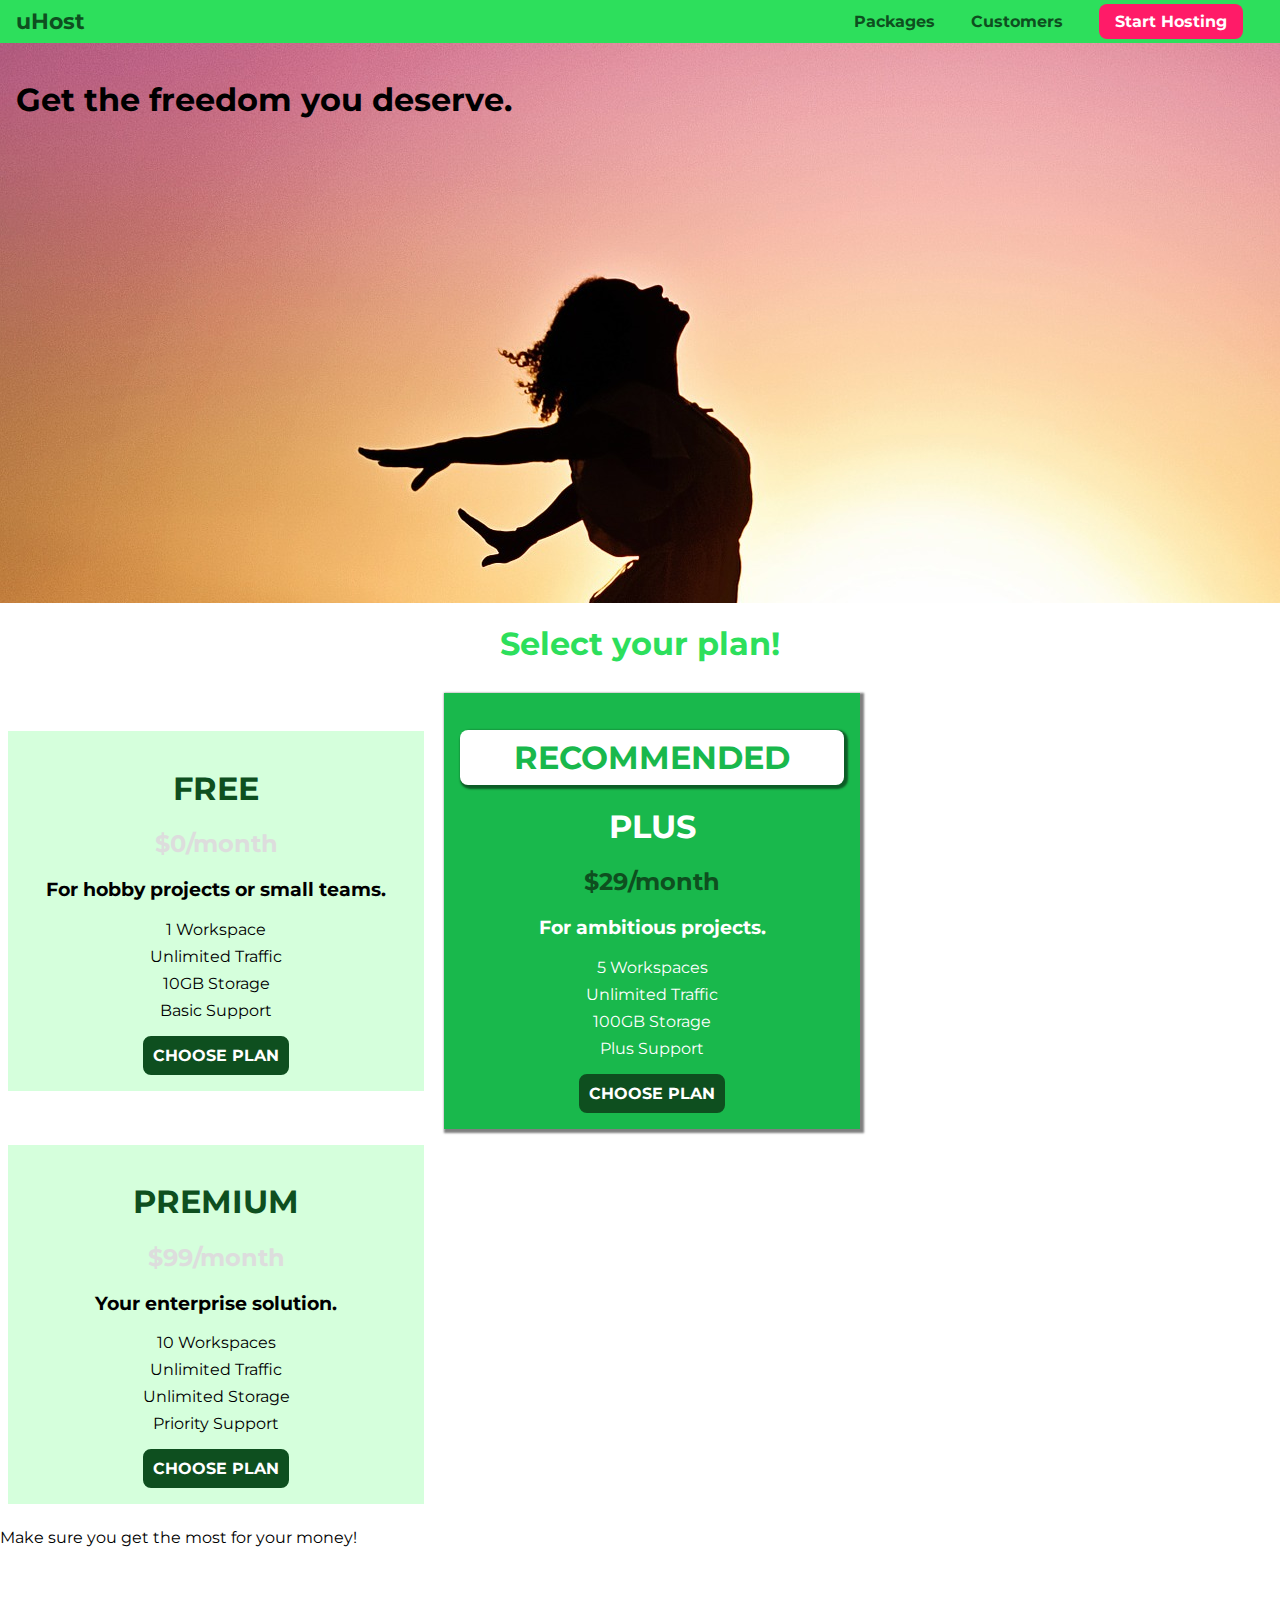
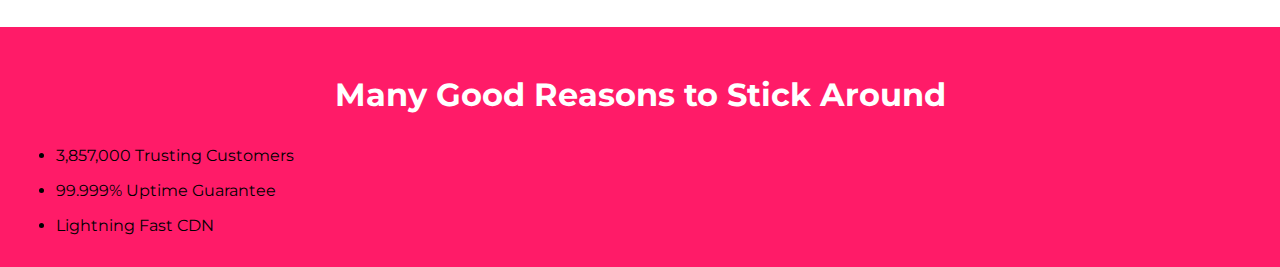
<file: index.html>
<!DOCTYPE html>
<html lang="en">

<head>
    <meta charset="UTF-8">
    <meta http-equiv="X-UA-Compatible" content="ie=edge">
    <title>uHost</title>
    <link rel="shortcut icon" href="favicon.png">
    <link rel="stylesheet"    href="main.css">

    <link href="https://fonts.googleapis.com/css?family=Anton" rel="stylesheet">
    <link href="https://fonts.googleapis.com/css?family=Montserrat:400,700" rel="stylesheet">
    

</head>

<body>
    <header class="main-header">
        <div>
            <a href="index.html" class="main-header__brand">
                uHost
            </a>
        </div>
        <nav class="main-nav">  
            <ul  class="main-nav__items">
                <li class="main-nav__item">
                    <a href="packages/index.html">Packages</a>
                </li>
                <li class="main-nav__item">
                    <a href="customers/index.html">Customers</a>
                </li>
                <li class="main-nav__item main-nav__item--cta">
                    <a href="start-hosting/index.html">Start Hosting</a>
                </li>
            </ul>
        </nav>
    </header>

    <main>
        <section id="product-overview">
            <h1>Get the freedom you deserve.</h1>
        </section>
        <section id="plans">
            <h1 class="section-title">Select your plan!</h1>
            <div>
                <article class="plan">
                    <h1 class="plan__title">FREE</h1>
                    <h2 class="plan__price">$0/month</h2>
                    <h3>For hobby projects or small teams.</h3>
                    <ul class="plan__features">
                        <li class="plan__feature">1 Workspace</li>
                        <li class="plan__feature">Unlimited Traffic</li>
                        <li class="plan__feature">10GB Storage</li>
                        <li class="plan__feature">Basic Support</li>
                    </ul>
                    <div>
                        <button class="button">CHOOSE PLAN</button>
                    </div>
                </article>
                <article class="plan plan--highlighted">
                    <h1 class="plan__annotation">RECOMMENDED</h1>
                    <h1 class="plan__title">PLUS</h1>
                    <h2 class="plan__price">$29/month</h2>
                    <h3>For ambitious projects.</h3>
                    <ul class="plan__features">
                        <li class="plan__feature">5 Workspaces</li>
                        <li class="plan__feature">Unlimited Traffic</li>
                        <li class="plan__feature">100GB Storage</li>
                        <li class="plan__feature">Plus Support</li>
                    </ul>
                    <div>
                        <button class="button">CHOOSE PLAN</button>
                    </div>
                </article>
                <article class="plan">
                    <h1 class="plan__title">PREMIUM</h1>
                    <h2 class="plan__price">$99/month</h2>
                    <h3>Your enterprise solution.</h3>
                    <ul class="plan__features">
                        <li class="plan__feature">10 Workspaces</li>
                        <li class="plan__feature">Unlimited Traffic</li>
                        <li class="plan__feature">Unlimited Storage</li>
                        <li class="plan__feature">Priority Support</li>
                    </ul>
                    <div>
                        <button class="button">CHOOSE PLAN</button>
                    </div>
                </article>
            </div>
            <p>Make sure you get the most for your money!</p>
        </section>
        <section id="key-features">
            <h1 class="section-title">Many Good Reasons to Stick Around</h1>
            <ul>
                <li>
                    <div>

                    </div>
                    <p>3,857,000 Trusting Customers</p>
                </li>
                <li>
                    <div>

                    </div>
                    <p>99.999% Uptime Guarantee</p>
                </li>
                <li>
                    <div>

                    </div>
                    <p>Lightning Fast CDN</p>
                </li>
            </ul>
        </section>
    </main>
</body>

</html>
</file>
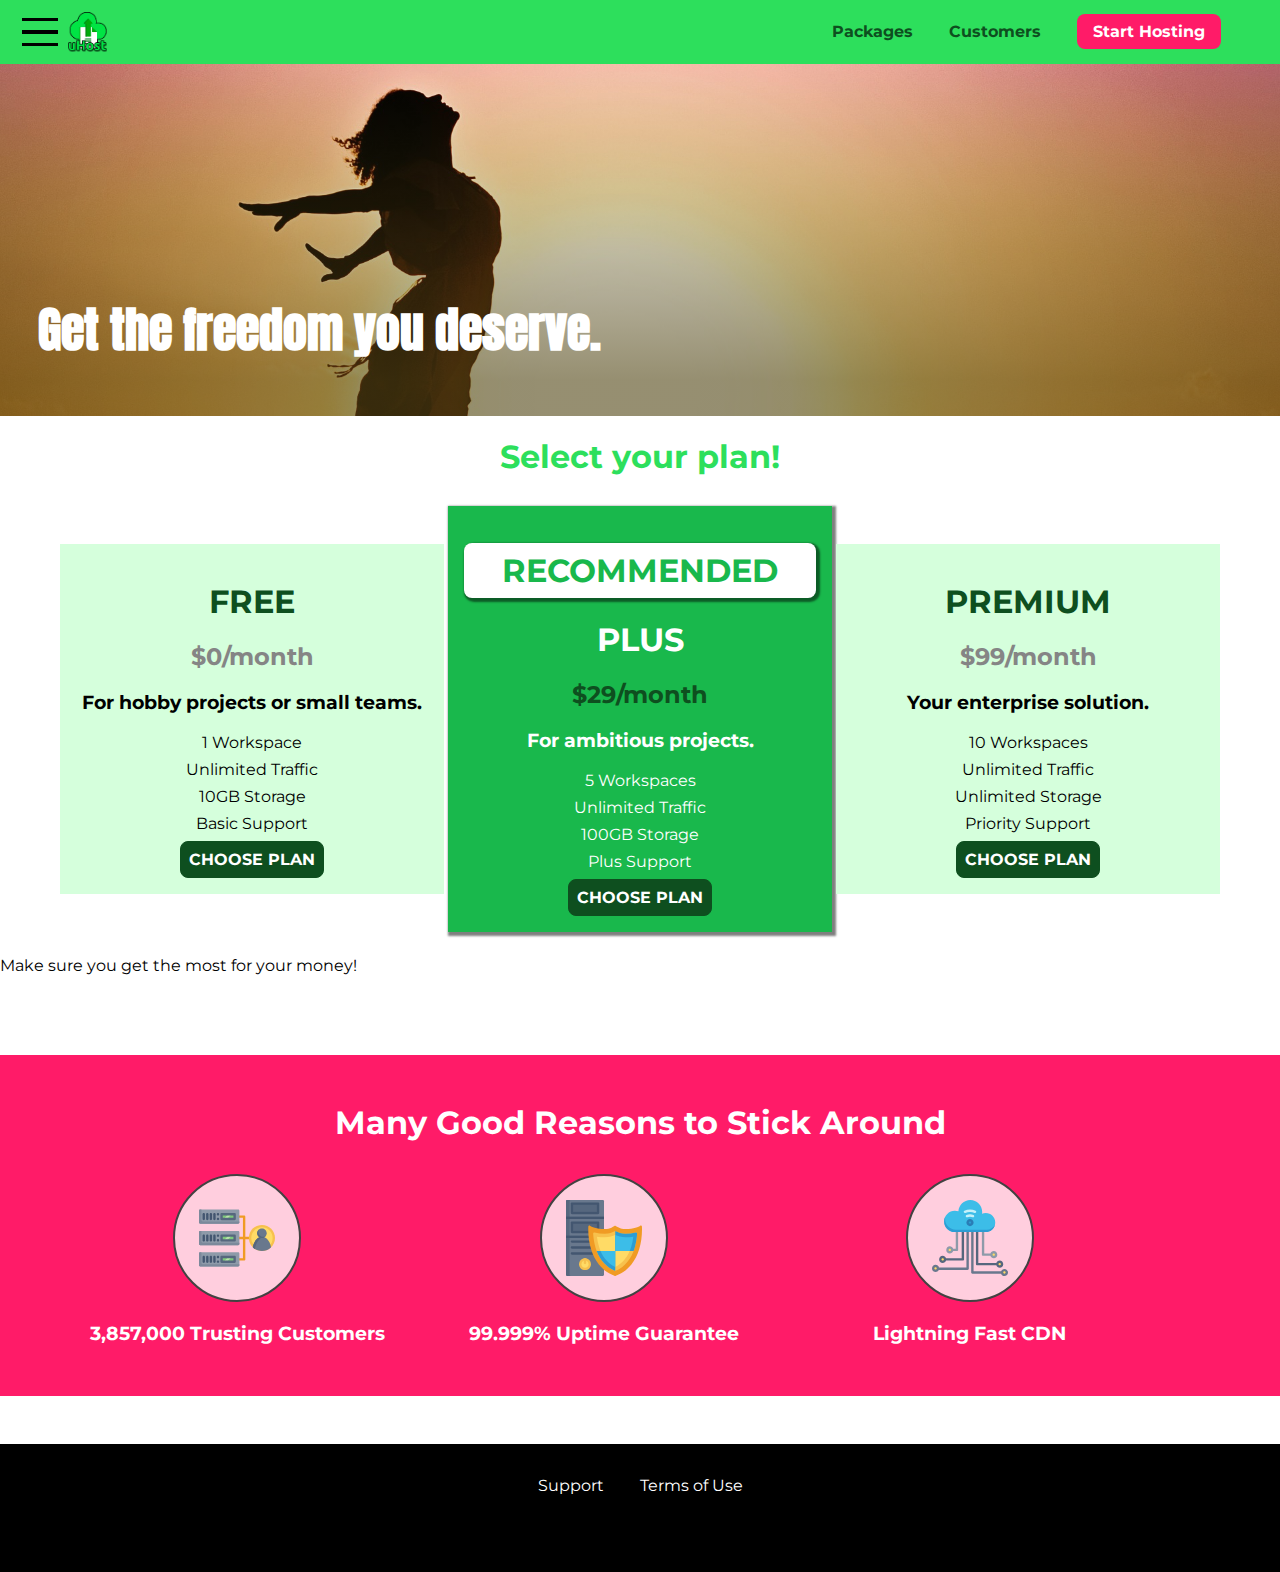
<file: proj-hosting/index.html>
<!DOCTYPE html>
<html lang="en">

<head>
    <meta charset="UTF-8">
    <meta http-equiv="X-UA-Compatible" content="ie=edge">
    <meta name="viewport" content="width=device-width, initial-scale=1.0">
    <title>uHost</title>
    <link rel="shortcut icon" href="favicon.png">
    <link rel="stylesheet"    href="shared.css">    
    <link rel="stylesheet"    href="main.css">
</head>

<body>
    <div class="backdrop"></div>
    <div class="modal">
        <h1 class="modal__title">Do you want to continue?</h1>
        <div class="modal__actions">
            <a href="start-hosting/index.html" class="modal__action">Yes!</a>
            <button class="modal__action modal__action--negative" type="button">No!</button>
        </div>
    </div>
    <header class="main-header">
        <div>
            <button class="toggle-button">
                <span class="toggle-button__bar"></span>
                <span class="toggle-button__bar"></span>
                <span class="toggle-button__bar"></span>
            </button>
            <a href="index.html" class="main-header__brand">
                <img src="images/uhost-icon.png" alt="uHost - Your favorite hosting company">
            </a>
        </div>
        <nav class="main-nav">  
            <ul  class="main-nav__items">
                <li class="main-nav__item">
                    <a href="packages/index.html">Packages</a>
                </li>
                <li class="main-nav__item">
                    <a href="customers/index.html">Customers</a>
                </li>
                <li class="main-nav__item main-nav__item--cta">
                    <a href="start-hosting/index.html">Start Hosting</a>
                </li>
            </ul>
        </nav>
    </header>

    <nav class="mobile-nav">
        <ul class="mobile-nav__items">
            <li class="mobile-nav__item">
                <a href="packages/index.html">Packages</a>
            </li>
            <li class="mobile-nav__item">
                <a href="customers/index.html">Customers</a>
            </li>
            <li class="mobile-nav__item mobile-nav__item--cta">
                <a href="start-hosting/index.html">Start Hosting</a>
            </li>
        </ul>
    </nav>

    <main>
        <section id="product-overview">
            <h1>Get the freedom you deserve.</h1>
        </section>
        <section id="plans">
            <h1 class="section-title">Select your plan!</h1>
            <div class="plans__list">
                <article class="plan">
                    <h1 class="plan__title">FREE</h1>
                    <h2 class="plan__price">$0/month</h2>
                    <h3>For hobby projects or small teams.</h3>
                    <ul class="plan__features">
                        <li class="plan__feature">1 Workspace</li>
                        <li class="plan__feature">Unlimited Traffic</li>
                        <li class="plan__feature">10GB Storage</li>
                        <li class="plan__feature">Basic Support</li>
                    </ul>
                    <div>
                        <button class="button">CHOOSE PLAN</button>
                    </div>
                </article>
                <article class="plan plan--highlighted">
                    <h1 class="plan__annotation">RECOMMENDED</h1>
                    <h1 class="plan__title">PLUS</h1>
                    <h2 class="plan__price">$29/month</h2>
                    <h3>For ambitious projects.</h3>
                    <ul class="plan__features">
                        <li class="plan__feature">5 Workspaces</li>
                        <li class="plan__feature">Unlimited Traffic</li>
                        <li class="plan__feature">100GB Storage</li>
                        <li class="plan__feature">Plus Support</li>
                    </ul>
                    <div>
                        <button class="button">CHOOSE PLAN</button>
                    </div>
                </article>
                <article class="plan">
                    <h1 class="plan__title">PREMIUM</h1>
                    <h2 class="plan__price">$99/month</h2>
                    <h3>Your enterprise solution.</h3>
                    <ul class="plan__features">
                        <li class="plan__feature">10 Workspaces</li>
                        <li class="plan__feature">Unlimited Traffic</li>
                        <li class="plan__feature">Unlimited Storage</li>
                        <li class="plan__feature">Priority Support</li>
                    </ul>
                    <div>
                        <button class="button">CHOOSE PLAN</button>
                    </div>
                </article>
            </div>
            <p>Make sure you get the most for your money!</p>
        </section>
        <section id="key-features">
            <h1 class="section-title">Many Good Reasons to Stick Around</h1>
            <ul class="key-features__list">
                <li class="key-feature">
                    <div class="key-feature__image">
                        <svg viewBox="0 0 512 512">
                            <path style="fill:#F09B24;" d="M344,248h-32V112c0-4.418-3.582-8-8-8h-40c-4.418,0-8,3.582-8,8s3.582,8,8,8h32v128h-32  c-4.418,0-8,3.582-8,8s3.582,8,8,8h32v128h-32c-4.418,0-8,3.582-8,8s3.582,8,8,8h40c4.418,0,8-3.582,8-8V264h32c4.418,0,8-3.582,8-8  S348.418,248,344,248z"
                            />
                            <path style="fill:#8E9AA9;" d="M264,64H8c-4.418,0-8,3.582-8,8v80c0,4.418,3.582,8,8,8h256c4.418,0,8-3.582,8-8V72  C272,67.582,268.418,64,264,64z"
                            />
                            <path style="fill:#7C899B;" d="M24,144c-4.418,0-8-3.582-8-8V64H8c-4.418,0-8,3.582-8,8v80c0,4.418,3.582,8,8,8h256  c4.418,0,8-3.582,8-8v-8H24z"
                            />
                            <rect x="152" y="96" style="fill:#B8E3A8;" width="88" height="32" />
                            <g>
                                <polygon style="fill:#7EC97D;" points="152,96 152,128 166,128 198,96  " />
                                <polygon style="fill:#7EC97D;" points="220,96 188,128 240,128 240,96  " />
                            </g>
                            <path style="fill:#56677E;" d="M240,136h-88c-4.418,0-8-3.582-8-8V96c0-4.418,3.582-8,8-8h88c4.418,0,8,3.582,8,8v32  C248,132.418,244.418,136,240,136z M160,120h72v-16h-72V120z"
                            />
                            <g>
                                <path style="fill:#435670;" d="M32,136c-4.418,0-8-3.582-8-8V96c0-4.418,3.582-8,8-8s8,3.582,8,8v32C40,132.418,36.418,136,32,136z   "
                                />
                                <path style="fill:#435670;" d="M56,136c-4.418,0-8-3.582-8-8V96c0-4.418,3.582-8,8-8s8,3.582,8,8v32C64,132.418,60.418,136,56,136z   "
                                />
                                <path style="fill:#435670;" d="M80,136c-4.418,0-8-3.582-8-8V96c0-4.418,3.582-8,8-8s8,3.582,8,8v32C88,132.418,84.418,136,80,136z   "
                                />
                                <path style="fill:#435670;" d="M104,136c-4.418,0-8-3.582-8-8V96c0-4.418,3.582-8,8-8s8,3.582,8,8v32   C112,132.418,108.418,136,104,136z"
                                />
                                <path style="fill:#435670;" d="M128,105c-4.418,0-8-3.582-8-8v-1c0-4.418,3.582-8,8-8s8,3.582,8,8v1   C136,101.418,132.418,105,128,105z"
                                />
                                <path style="fill:#435670;" d="M128,136c-4.418,0-8-3.582-8-8v-1c0-4.418,3.582-8,8-8s8,3.582,8,8v1   C136,132.418,132.418,136,128,136z"
                                />
                            </g>
                            <path style="fill:#8E9AA9;" d="M264,208H8c-4.418,0-8,3.582-8,8v80c0,4.418,3.582,8,8,8h256c4.418,0,8-3.582,8-8v-80  C272,211.582,268.418,208,264,208z"
                            />
                            <path style="fill:#7C899B;" d="M24,288c-4.418,0-8-3.582-8-8v-72H8c-4.418,0-8,3.582-8,8v80c0,4.418,3.582,8,8,8h256  c4.418,0,8-3.582,8-8v-8H24z"
                            />
                            <rect x="152" y="240" style="fill:#B8E3A8;" width="88" height="32" />
                            <g>
                                <polygon style="fill:#7EC97D;" points="152,240 152,272 166,272 198,240  " />
                                <polygon style="fill:#7EC97D;" points="220,240 188,272 240,272 240,240  " />
                            </g>
                            <path style="fill:#56677E;" d="M240,280h-88c-4.418,0-8-3.582-8-8v-32c0-4.418,3.582-8,8-8h88c4.418,0,8,3.582,8,8v32  C248,276.418,244.418,280,240,280z M160,264h72v-16h-72V264z"
                            />
                            <g>
                                <path style="fill:#435670;" d="M32,280c-4.418,0-8-3.582-8-8v-32c0-4.418,3.582-8,8-8s8,3.582,8,8v32C40,276.418,36.418,280,32,280   z"
                                />
                                <path style="fill:#435670;" d="M56,280c-4.418,0-8-3.582-8-8v-32c0-4.418,3.582-8,8-8s8,3.582,8,8v32C64,276.418,60.418,280,56,280   z"
                                />
                                <path style="fill:#435670;" d="M80,280c-4.418,0-8-3.582-8-8v-32c0-4.418,3.582-8,8-8s8,3.582,8,8v32C88,276.418,84.418,280,80,280   z"
                                />
                                <path style="fill:#435670;" d="M104,280c-4.418,0-8-3.582-8-8v-32c0-4.418,3.582-8,8-8s8,3.582,8,8v32   C112,276.418,108.418,280,104,280z"
                                />
                                <path style="fill:#435670;" d="M128,249c-4.418,0-8-3.582-8-8v-1c0-4.418,3.582-8,8-8s8,3.582,8,8v1   C136,245.418,132.418,249,128,249z"
                                />
                                <path style="fill:#435670;" d="M128,280c-4.418,0-8-3.582-8-8v-1c0-4.418,3.582-8,8-8s8,3.582,8,8v1   C136,276.418,132.418,280,128,280z"
                                />
                            </g>
                            <path style="fill:#8E9AA9;" d="M264,352H8c-4.418,0-8,3.582-8,8v80c0,4.418,3.582,8,8,8h256c4.418,0,8-3.582,8-8v-80  C272,355.582,268.418,352,264,352z"
                            />
                            <path style="fill:#7C899B;" d="M24,432c-4.418,0-8-3.582-8-8v-72H8c-4.418,0-8,3.582-8,8v80c0,4.418,3.582,8,8,8h256  c4.418,0,8-3.582,8-8v-8H24z"
                            />
                            <rect x="152" y="384" style="fill:#B8E3A8;" width="88" height="32" />
                            <g>
                                <polygon style="fill:#7EC97D;" points="152,384 152,416 166,416 198,384  " />
                                <polygon style="fill:#7EC97D;" points="220,384 188,416 240,416 240,384  " />
                            </g>
                            <path style="fill:#56677E;" d="M240,424h-88c-4.418,0-8-3.582-8-8v-32c0-4.418,3.582-8,8-8h88c4.418,0,8,3.582,8,8v32  C248,420.418,244.418,424,240,424z M160,408h72v-16h-72V408z"
                            />
                            <g>
                                <path style="fill:#435670;" d="M32,424c-4.418,0-8-3.582-8-8v-32c0-4.418,3.582-8,8-8s8,3.582,8,8v32C40,420.418,36.418,424,32,424   z"
                                />
                                <path style="fill:#435670;" d="M56,424c-4.418,0-8-3.582-8-8v-32c0-4.418,3.582-8,8-8s8,3.582,8,8v32C64,420.418,60.418,424,56,424   z"
                                />
                                <path style="fill:#435670;" d="M80,424c-4.418,0-8-3.582-8-8v-32c0-4.418,3.582-8,8-8s8,3.582,8,8v32C88,420.418,84.418,424,80,424   z"
                                />
                                <path style="fill:#435670;" d="M104,424c-4.418,0-8-3.582-8-8v-32c0-4.418,3.582-8,8-8s8,3.582,8,8v32   C112,420.418,108.418,424,104,424z"
                                />
                                <path style="fill:#435670;" d="M128,393c-4.418,0-8-3.582-8-8v-1c0-4.418,3.582-8,8-8s8,3.582,8,8v1   C136,389.418,132.418,393,128,393z"
                                />
                                <path style="fill:#435670;" d="M128,424c-4.418,0-8-3.582-8-8v-1c0-4.418,3.582-8,8-8s8,3.582,8,8v1   C136,420.418,132.418,424,128,424z"
                                />
                            </g>
                            <path style="fill:#F7C14D;" d="M424,168c-48.523,0-88,39.477-88,88s39.477,88,88,88s88-39.477,88-88S472.523,168,424,168z" />
                            <path style="fill:#FFDB66;" d="M424,184c-39.701,0-72,32.299-72,72s32.299,72,72,72s72-32.299,72-72S463.701,184,424,184z" />
                            <path style="fill:#69788D;" d="M484.893,314.16C476.393,274.588,451.922,248,424,248s-52.393,26.588-60.893,66.16  c-0.605,2.82,0.354,5.749,2.511,7.664C381.731,336.124,402.465,344,424,344s42.269-7.876,58.381-22.176  C484.539,319.909,485.498,316.98,484.893,314.16z"
                            />
                            <path style="fill:#56677E;" d="M434.053,249.171C430.768,248.403,427.411,248,424,248c-27.922,0-52.393,26.588-60.893,66.16  c-0.605,2.82,0.354,5.749,2.511,7.664c3.383,3.002,6.979,5.703,10.734,8.125C384.904,286.243,407.373,255.378,434.053,249.171z"
                            />
                            <path style="fill:#69788D;" d="M424,192c-17.645,0-32,14.355-32,32s14.355,32,32,32s32-14.355,32-32S441.645,192,424,192z" />
                            <path style="fill:#56677E;" d="M432,248c-17.645,0-32-14.355-32-32c0-6.783,2.128-13.076,5.742-18.258  C397.444,203.53,392,213.138,392,224c0,17.645,14.355,32,32,32c10.862,0,20.471-5.444,26.258-13.742  C445.076,245.872,438.783,248,432,248z"
                            />

                        </svg>
  
                    </div>
                    <p class="key-feature__description">3,857,000 Trusting Customers</p>
                </li>
                <li class="key-feature">
                    <div class="key-feature__image">
                        <svg viewBox="0 0 512 512">
                            <path style="fill:#69788D;" d="M248,0H8C3.582,0,0,3.582,0,8v496c0,4.418,3.582,8,8,8h240c4.418,0,8-3.582,8-8V8  C256,3.582,252.418,0,248,0z"
                            />
                            <path style="fill:#56677E;" d="M24,504V8c0-4.418,3.582-8,8-8H8C3.582,0,0,3.582,0,8v496c0,4.418,3.582,8,8,8h24  C27.582,512,24,508.418,24,504z"
                            />
                            <g>
                                <rect x="0" y="112" style="fill:#435670;" width="256" height="16" />
                                <rect x="0" y="240" style="fill:#435670;" width="256" height="16" />
                            </g>
                            <path style="fill:#F7C14D;" d="M128,392c-22.056,0-40,17.944-40,40s17.944,40,40,40s40-17.944,40-40S150.056,392,128,392z" />
                            <path style="fill:#FFDB66;" d="M128,408c-13.233,0-24,10.767-24,24s10.767,24,24,24s24-10.767,24-24S141.233,408,128,408z" />
                            <path style="fill:#F7C14D;" d="M128,392c-2.739,0-5.414,0.278-8,0.805V424c0,4.418,3.582,8,8,8c4.418,0,8-3.582,8-8v-31.195  C133.414,392.278,130.739,392,128,392z"
                            />
                            <g>
                                <path style="fill:#435670;" d="M216,288H40c-4.418,0-8-3.582-8-8s3.582-8,8-8h176c4.418,0,8,3.582,8,8S220.418,288,216,288z"
                                />
                                <path style="fill:#435670;" d="M216,328H40c-4.418,0-8-3.582-8-8s3.582-8,8-8h176c4.418,0,8,3.582,8,8S220.418,328,216,328z"
                                />
                                <path style="fill:#435670;" d="M216,368H40c-4.418,0-8-3.582-8-8s3.582-8,8-8h176c4.418,0,8,3.582,8,8S220.418,368,216,368z"
                                />
                                <path style="fill:#435670;" d="M216,16H40c-4.418,0-8,3.582-8,8v64c0,4.418,3.582,8,8,8h176c4.418,0,8-3.582,8-8V24   C224,19.582,220.418,16,216,16z"
                                />
                            </g>
                            <rect x="48" y="32" style="fill:#56677E;" width="160" height="48" />
                            <path style="fill:#435670;" d="M216,144H40c-4.418,0-8,3.582-8,8v64c0,4.418,3.582,8,8,8h176c4.418,0,8-3.582,8-8v-64  C224,147.582,220.418,144,216,144z"
                            />
                            <rect x="48" y="160" style="fill:#56677E;" width="160" height="48" />
                            <path style="fill:#F09B24;" d="M511.747,180.237c-0.194-6.537-8.107-10.107-13.135-5.894c-5.6,4.693-42.904,21.282-98.514,21.282  c-33.45,0-64.625-20.999-64.929-21.206c-2.9-1.991-6.764-1.85-9.512,0.346c-2.677,2.135-27.201,20.86-63.793,20.86  c-55.607,0-92.914-16.589-98.515-21.282c-5.028-4.211-12.941-0.645-13.135,5.894c-1.634,54.834,4.655,105.941,18.693,151.903  c12.096,39.604,29.759,74.047,52.497,102.373c27.538,34.304,62.743,59.882,104.66,76.045c3.069,1.918,6.757,1.921,9.83,0  c41.917-16.163,77.122-41.741,104.66-76.045c22.738-28.326,40.401-62.77,52.497-102.373  C507.092,286.179,513.381,235.071,511.747,180.237z"
                            />
                            <path style="fill:#F7C14D;" d="M476.21,221.226c-1.953-1.631-4.568-2.235-7.036-1.628c-21.686,5.327-44.926,8.028-69.075,8.028  c-25.926,0-49.633-8.975-64.955-16.504c-2.307-1.134-5.016-1.091-7.284,0.116c-14.059,7.477-36.919,16.388-65.994,16.388  c-24.153,0-47.394-2.701-69.075-8.028c-5.155-1.268-10.221,2.966-9.894,8.261c2.077,33.693,7.668,65.635,16.616,94.935  c22.774,74.565,66.139,126.334,128.888,153.868c2.032,0.891,4.397,0.891,6.43,0c61.777-27.107,104.716-78.876,127.62-153.868  c8.948-29.3,14.539-61.241,16.616-94.935C479.224,225.319,478.163,222.856,476.21,221.226z"
                            />
                            <path style="fill:#FFDB66;" d="M331.609,451.727c-52.604-25.289-89.304-70.987-109.144-135.944  c-6.532-21.39-11.162-44.336-13.82-68.447c17.133,2.852,34.952,4.291,53.22,4.291c29.394,0,53.376-7.793,69.978-15.561  c17.44,7.736,41.656,15.561,68.256,15.561c18.267,0,36.085-1.439,53.219-4.291c-2.659,24.112-7.288,47.06-13.82,68.448  C419.545,381.108,383.27,426.805,331.609,451.727z"
                            />
                            <g>
                                <path style="fill:#2C9DD4;" d="M479.066,227.858c0.157-2.539-0.903-5.002-2.856-6.633s-4.568-2.235-7.036-1.628   c-21.686,5.327-44.926,8.028-69.075,8.028c-25.926,0-49.633-8.975-64.955-16.504c-1.057-0.52-2.2-0.78-3.345-0.806l-0.072,133.351   h123.601c2.556-6.746,4.933-13.702,7.123-20.874C471.398,293.493,476.989,261.552,479.066,227.858z"
                                />
                                <path style="fill:#2C9DD4;" d="M206.658,343.667c24.153,63.42,65.028,108.108,121.743,132.995c1.031,0.452,2.147,0.673,3.263,0.666   l0.063-133.661H206.658z"
                                />
                            </g>
                            <g>
                                <path style="fill:#3CBDE8;" d="M439.497,315.783c6.532-21.389,11.161-44.336,13.82-68.448c-17.134,2.852-34.952,4.291-53.219,4.291   c-26.6,0-50.815-7.824-68.256-15.561l-0.116,107.601h97.758C433.179,334.807,436.524,325.518,439.497,315.783z"
                                />
                                <path style="fill:#3CBDE8;" d="M232.523,343.667c21.144,50.298,54.363,86.56,99.087,108.06l0.117-108.06H232.523z" />
                            </g>
                        </svg>
                    </div>
                    <p class="key-feature__description">99.999% Uptime Guarantee</p>
                </li>
                <li class="key-feature">
                    <div class="key-feature__image">
                        <svg viewBox="0 0 512 512">
                            <path style="fill:#8E9AA9;" d="M168,200c-4.418,0-8,3.582-8,8v120h-17.376c-3.302-9.311-12.194-16-22.624-16  c-13.234,0-24,10.767-24,24s10.766,24,24,24c10.429,0,19.321-6.689,22.624-16H168c4.418,0,8-3.582,8-8V208  C176,203.582,172.418,200,168,200z"
                            />
                            <path style="fill:#FFDB66;" d="M120,328c-4.411,0-8,3.589-8,8s3.589,8,8,8s8-3.589,8-8S124.411,328,120,328z" />
                            <path style="fill:#56677E;" d="M208,200c-4.418,0-8,3.582-8,8v184H94.624C91.322,382.689,82.43,376,72,376  c-13.234,0-24,10.767-24,24s10.766,24,24,24c10.429,0,19.321-6.689,22.624-16H208c4.418,0,8-3.582,8-8V208  C216,203.582,212.418,200,208,200z"
                            />
                            <path style="fill:#FFDB66;" d="M72,392c-4.411,0-8,3.589-8,8s3.589,8,8,8s8-3.589,8-8S76.411,392,72,392z" />
                            <path style="fill:#69788D;" d="M240,208c-4.418,0-8,3.582-8,8v239H47.24c-2.671-10.34-12.078-18-23.24-18c-13.234,0-24,10.767-24,24  s10.766,24,24,24c9.666,0,18.009-5.747,21.809-14H240c4.418,0,8-3.582,8-8V216C248,211.582,244.418,208,240,208z"
                            />
                            <path style="fill:#FFDB66;" d="M24,453c-4.411,0-8,3.589-8,8s3.589,8,8,8s8-3.589,8-8S28.411,453,24,453z" />
                            <path style="fill:#69788D;" d="M488,464c-10.429,0-19.321,6.689-22.624,16H280V208c0-4.418-3.582-8-8-8s-8,3.582-8,8v280  c0,4.418,3.582,8,8,8h193.376c3.302,9.311,12.194,16,22.624,16c13.234,0,24-10.767,24-24S501.234,464,488,464z"
                            />
                            <path style="fill:#FFDB66;" d="M488,480c-4.411,0-8,3.589-8,8s3.589,8,8,8s8-3.589,8-8S492.411,480,488,480z" />
                            <path style="fill:#56677E;" d="M456,408c-10.429,0-19.321,6.689-22.624,16H312V208c0-4.418-3.582-8-8-8s-8,3.582-8,8v224  c0,4.418,3.582,8,8,8h129.376c3.302,9.311,12.194,16,22.624,16c13.234,0,24-10.767,24-24S469.234,408,456,408z"
                            />
                            <path style="fill:#FFDB66;" d="M456,424c-4.411,0-8,3.589-8,8s3.589,8,8,8s8-3.589,8-8S460.411,424,456,424z" />
                            <path style="fill:#8E9AA9;" d="M416,344c-10.429,0-19.321,6.689-22.624,16H352V208c0-4.418-3.582-8-8-8s-8,3.582-8,8v160  c0,4.418,3.582,8,8,8h49.376c3.302,9.311,12.194,16,22.624,16c13.234,0,24-10.767,24-24S429.234,344,416,344z"
                            />
                            <path style="fill:#FFDB66;" d="M416,360c-4.411,0-8,3.589-8,8s3.589,8,8,8s8-3.589,8-8S420.411,360,416,360z" />
                            <path style="fill:#3CBDE8;" d="M362,88c-8.741,0-17.231,1.751-25.06,5.085C337.646,88.797,338,84.43,338,80  c0-44.112-35.888-80-80-80c-42.823,0-77.895,33.816-79.909,76.149C170.393,73.415,162.244,72,154,72c-39.701,0-72,32.299-72,72  s32.299,72,72,72h208c35.29,0,64-28.71,64-64S397.29,88,362,88z"
                            />
                            <path style="fill:#2C9DD4;" d="M368,200H160c-39.701,0-72-32.299-72-72c0-5.863,0.721-11.559,2.05-17.019  C84.918,120.88,82,132.102,82,144c0,39.701,32.299,72,72,72h208c30.389,0,55.88-21.296,62.379-49.743  C413.565,186.327,392.352,200,368,200z"
                            />
                            <path style="fill:#2A7DB5;" d="M256,128c-13.234,0-24,10.767-24,24s10.766,24,24,24c13.233,0,24-10.767,24-24S269.233,128,256,128z"
                            />
                            <path style="fill:#2C9DD4;" d="M256,144c-4.411,0-8,3.589-8,8s3.589,8,8,8c4.411,0,8-3.589,8-8S260.411,144,256,144z" />
                            <g>
                                <path style="fill:#C5F1FA;" d="M221.755,87.695c-2.994,0-5.864-1.688-7.233-4.572c-1.894-3.991-0.194-8.763,3.798-10.657   C230.157,66.849,242.834,64,256,64c13.166,0,25.844,2.849,37.68,8.466c3.992,1.895,5.692,6.666,3.798,10.657   s-6.666,5.692-10.657,3.798C277.144,82.328,266.774,80,256,80c-10.774,0-21.144,2.328-30.821,6.921   C224.072,87.446,222.904,87.695,221.755,87.695z"
                                />
                                <path style="fill:#C5F1FA;" d="M276.545,116.618c-1.148,0-2.316-0.249-3.424-0.774C267.745,113.293,261.985,112,256,112   c-5.985,0-11.745,1.293-17.121,3.844c-3.991,1.895-8.763,0.192-10.657-3.798c-1.894-3.992-0.193-8.764,3.798-10.657   C239.557,97.813,247.625,96,256,96c8.376,0,16.444,1.813,23.98,5.389c3.991,1.894,5.692,6.665,3.798,10.657   C282.41,114.93,279.539,116.618,276.545,116.618z"
                                />
                            </g>

                        </svg>
                    </div>
                    <p class="key-feature__description">Lightning Fast CDN</p>
                </li>
            </ul>
        </section>
    </main>
    <footer class="main-footer">
        <nav>
            <ul class="main-footer__links">
                <li class="main-footer__link">
                    <a href="#">Support</a>
                </li>
                <li class="main-footer__link">
                    <a href="#">Terms of Use</a>
                </li>
            </ul>
        </nav>
    </footer>
    <script src="shared.js"></script>
</body>

</html>
</file>
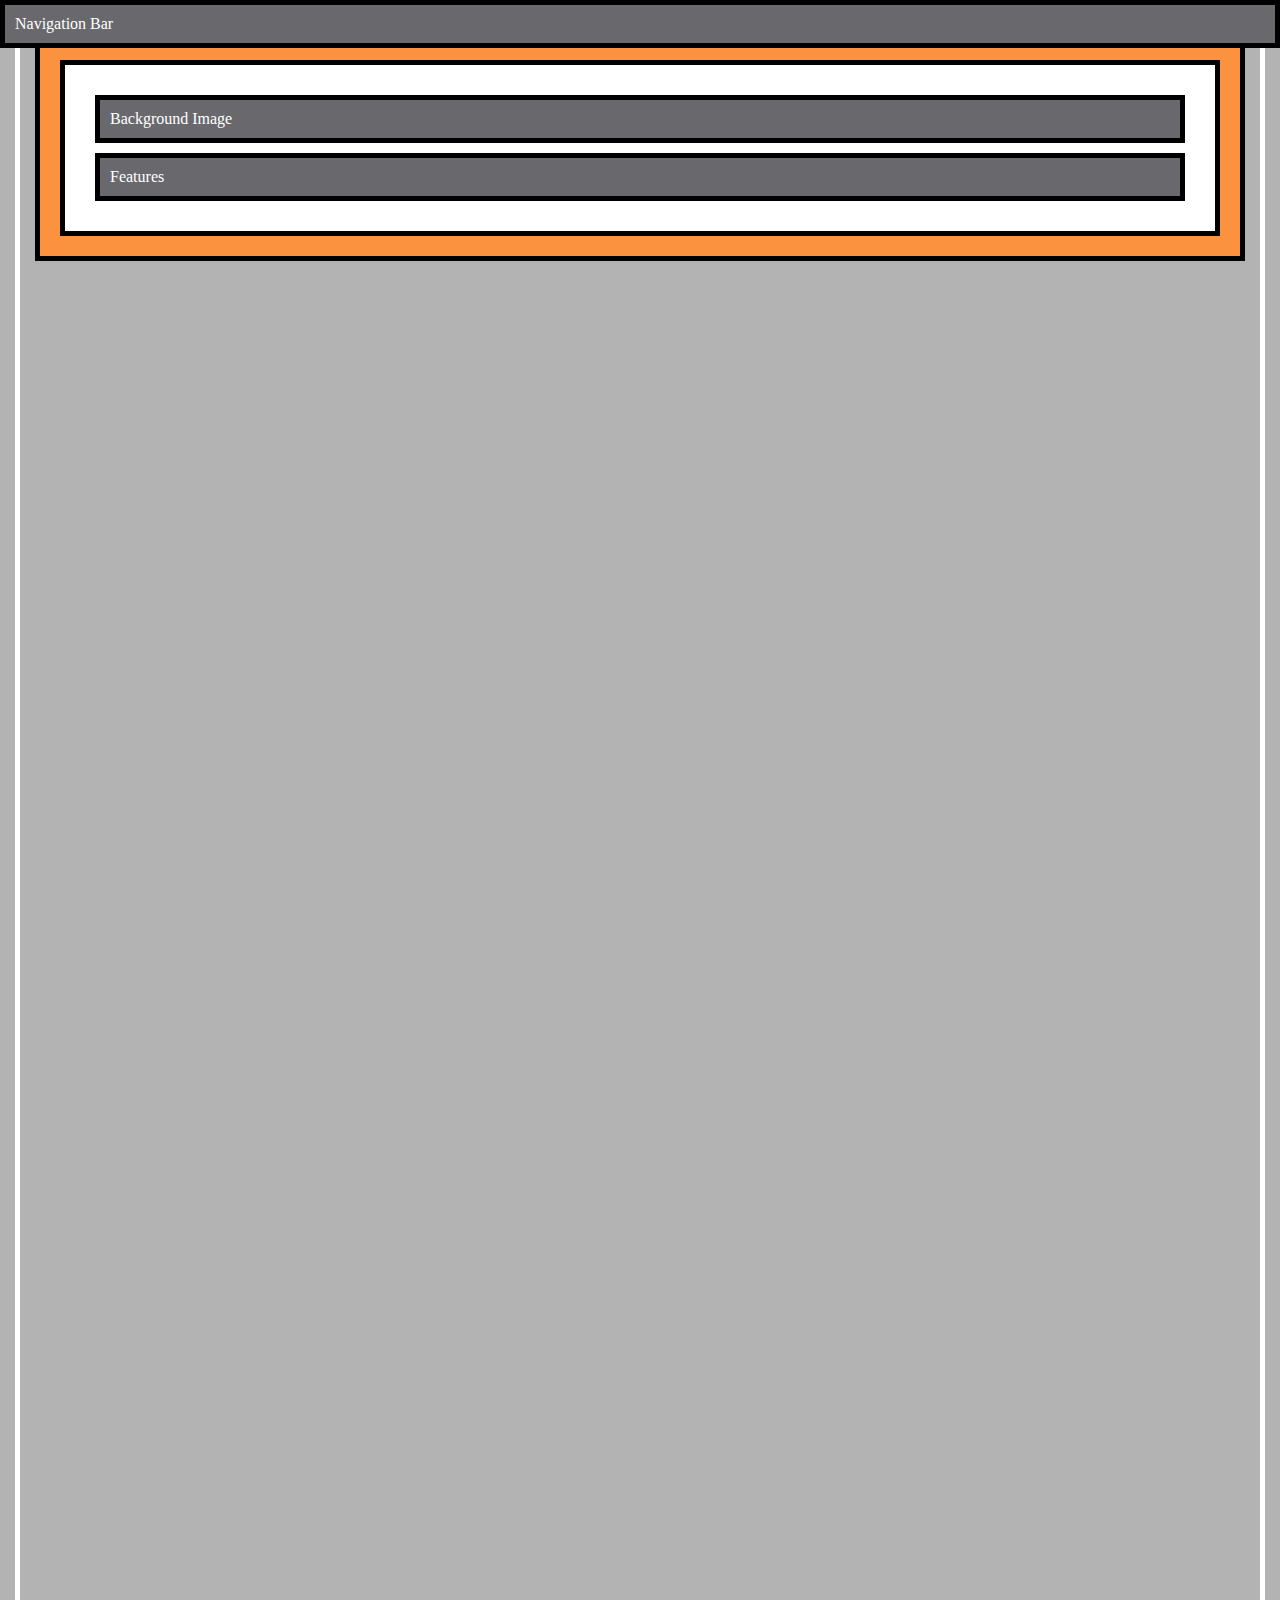
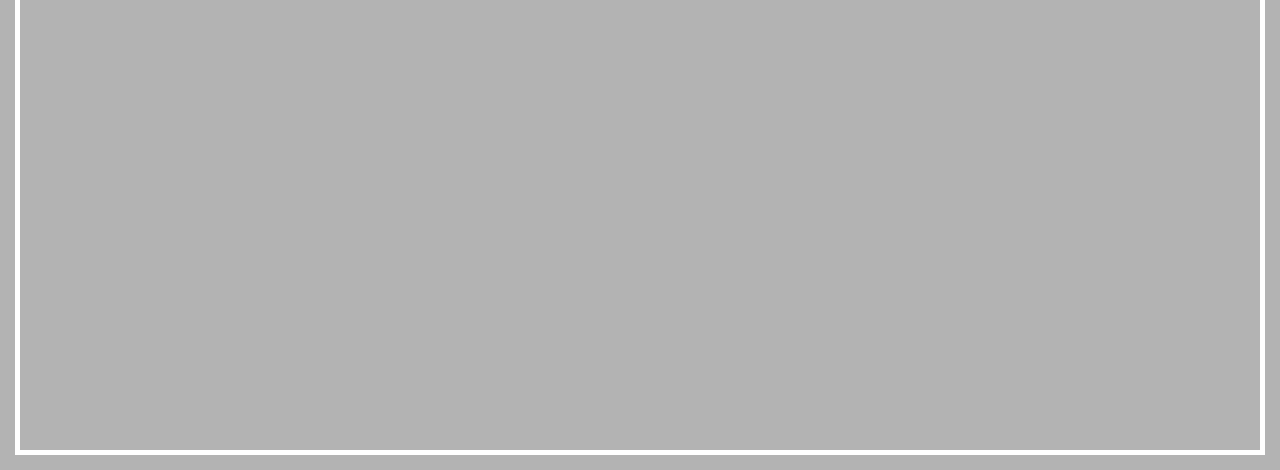
<file: section-06/index.html>
<!DOCTYPE html>
<html lang="en">
    <head>
        <meta charset="UTF-8">
        <meta http-equiv="X-UA-Compatible" content="ie=edge">
        <link rel="stylesheet" href="main.css">
        <title>Position</title>
    </head>
    <body>
        <div class="parent">
            <div class="child-1">Navigation Bar</div>
            <div class="child-2">Background Image</div>
            <div class="child-3">Features</div>
        </div>
    </body>
</html>
</file>
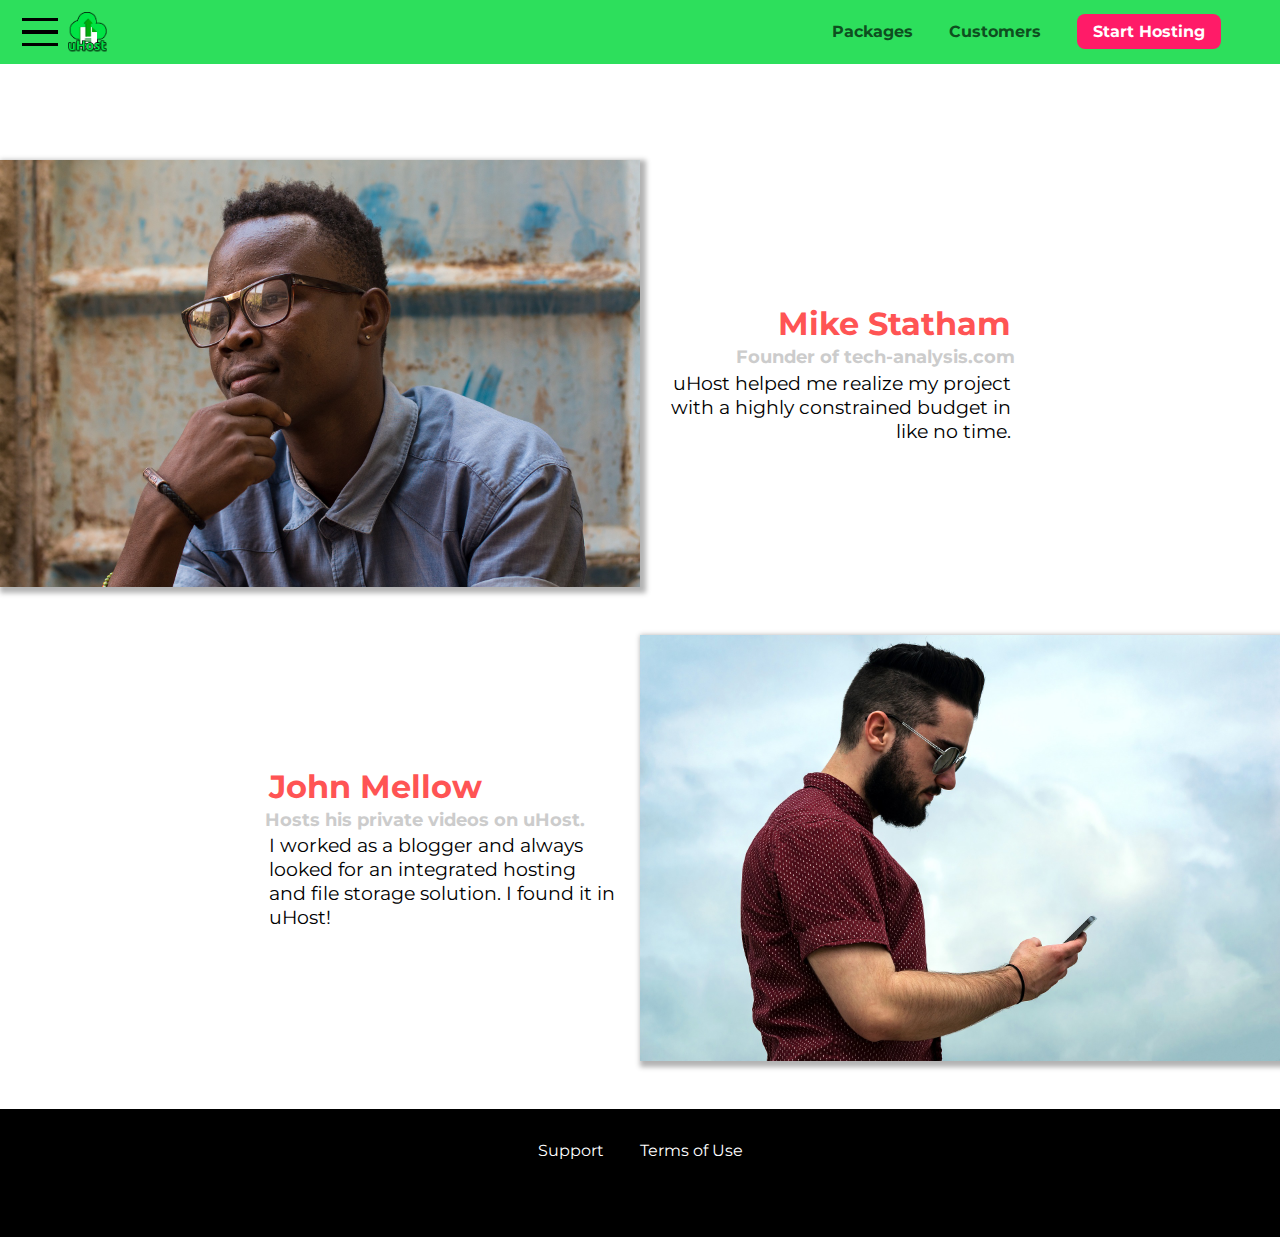
<file: proj-hosting/customers/index.html>
<!DOCTYPE html>
<html lang="en">

<head>
    <meta charset="UTF-8">
    <meta name="viewport" content="width=device-width, initial-scale=1.0">
    <meta http-equiv="X-UA-Compatible" content="ie=edge">
    <meta name="viewport" content="width=device-width, initial-scale=1.0">
    <title>uHost Customers</title>
    <link rel="shortcut icon" href="../favicon.png">
    <link rel="stylesheet" href="../shared.css">
    <link rel="stylesheet" href="customers.css">
</head>

<body>
    <div class="backdrop"></div>
    <header class="main-header">
        <div>
            <button class="toggle-button">
                <span class="toggle-button__bar"></span>
                <span class="toggle-button__bar"></span>
                <span class="toggle-button__bar"></span>
            </button>            
            <a href="../index.html" class="main-header__brand">
                <img src="../images/uhost-icon.png" alt="uHost - Your favorite hosting company">
            </a>
        </div>
        <nav class="main-nav">  
            <ul  class="main-nav__items">
                <li class="main-nav__item">
                    <a href="../packages/index.html">Packages</a>
                </li>
                <li class="main-nav__item">
                    <a href="index.html">Customers</a>
                </li>
                <li class="main-nav__item main-nav__item--cta">
                    <a href="../start-hosting/index.html">Start Hosting</a>
                </li>
            </ul>
        </nav>
    </header>
    <nav class="mobile-nav">
        <ul class="mobile-nav__items">
            <li class="mobile-nav__item">
                <a href="../packages/index.html">Packages</a>   <--- change
            </li>
            <li class="mobile-nav__item">
                <a href="index.html">Customers</a>  <--- change
            </li>
            <li class="mobile-nav__item mobile-nav__item--cta">
                <a href="../start-hosting/index.html">Start Hosting</a> <--- change
            </li>
        </ul>
    </nav>    
    <main>
        <div>
            <div class="testimonial" id="customer-1">
                <div class="testimonial__image-container">
                    <img src="../images/customer-1.jpg" alt="Mike Statham - Customer" class="testimonial__image">
                </div>
                <div class="testimonial__info">
                    <h1 class="testimonial__name">Mike Statham</h1>
                    <h2 class="testimonial__subtitle">Founder of
                        <a href="tech-analysis.com">tech-analysis.com</a>
                    </h2>
                    <p class="testimonial__text">uHost helped me realize my project with a highly constrained budget in like no time.</p>
                </div>
            </div>
            <div class="testimonial" id="customer-2">

                <div class="testimonial__info">
                    <h1 class="testimonial__name">John Mellow</h1>
                    <h2 class="testimonial__subtitle">Hosts his private videos on uHost.
                    </h2>
                    <p class="testimonial__text">I worked as a blogger and always looked for an integrated hosting and file storage solution. I found
                        it in uHost!
                    </p>
                </div>
                <div class="testimonial__image-container">
                    <img src="../images/customer-2.jpg" alt="John Mellow - Customer" class="testimonial__image">
                </div>
            </div>
        </div>
    </main>
    <footer class="main-footer">
        <nav>
            <ul class="main-footer__links">
                <li class="main-footer__link">
                    <a href="#">Support</a>
                </li>
                <li class="main-footer__link">
                    <a href="#">Terms of Use</a>
                </li>
            </ul>
        </nav>
    </footer>
    <script src="../shared.js"></script>
</body>

</html>
</file>
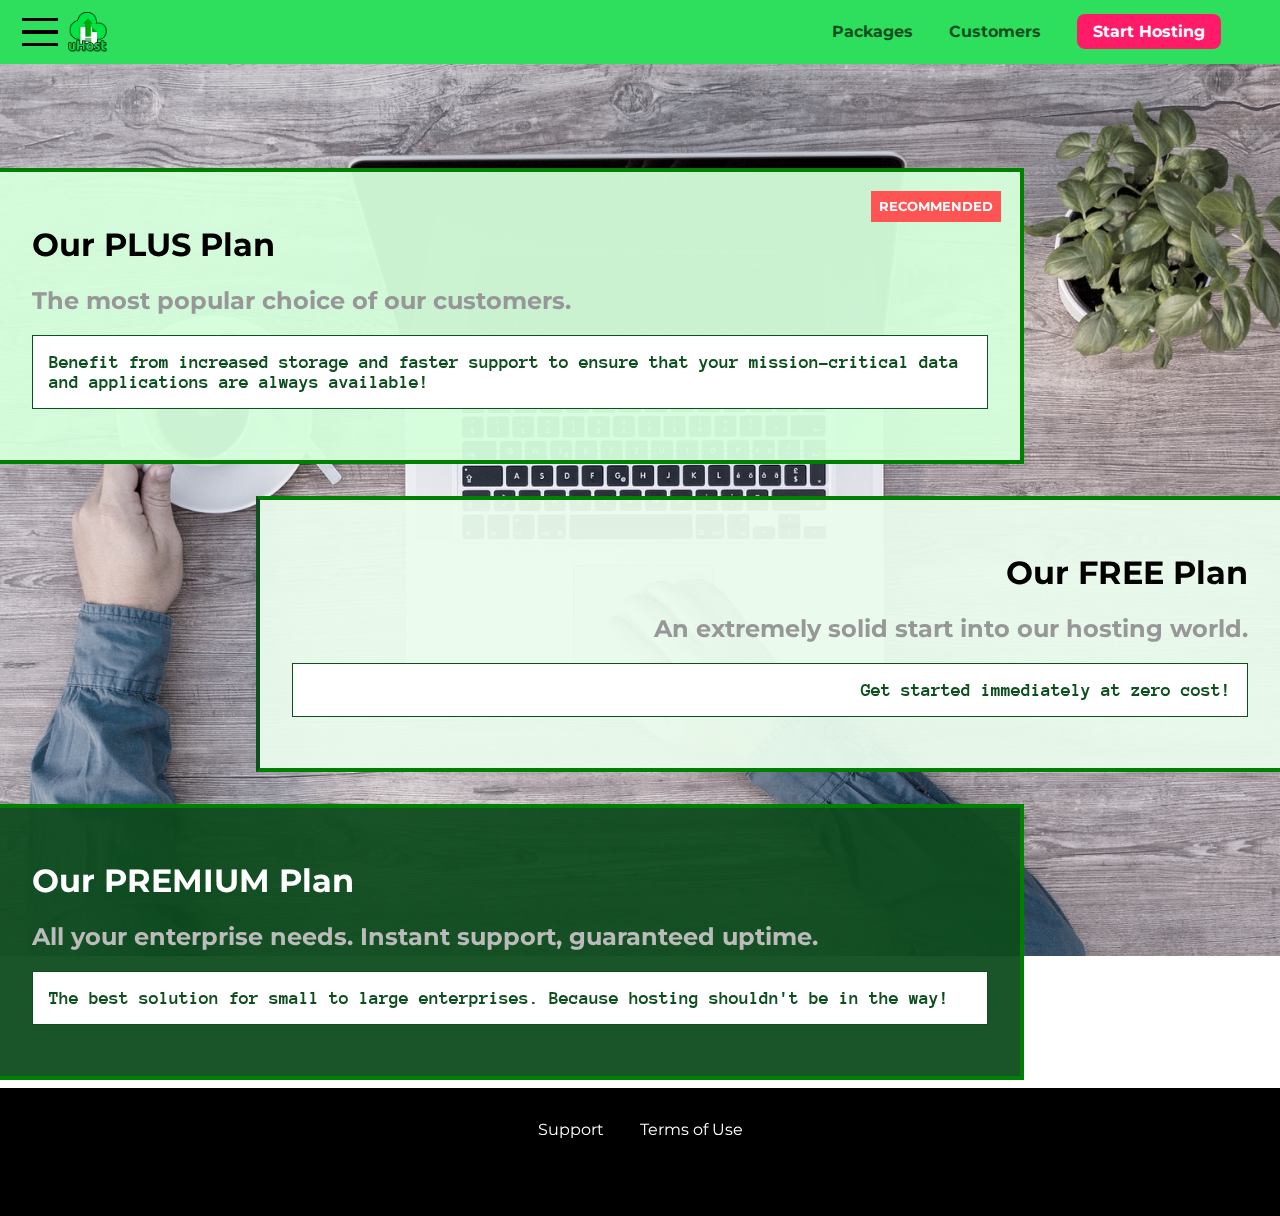
<file: proj-hosting/packages/index.html>
<!DOCTYPE html>
<html lang="en">

<head>
    <meta charset="UTF-8">
    <meta http-equiv="X-UA-Compatible" content="ie=edge">
    <meta name="viewport" content="width=device-width, initial-scale=1.0">
    <title>uHost</title>
    <link rel="shortcut icon" href="../favicon.png">
    <link rel="stylesheet"    href="../shared.css">
    <link rel="stylesheet"    href="packages.css">
</head>

<body>
    <div class="backdrop"></div>
    <div class="background"></div>
    <header class="main-header">
        <div>
            <button class="toggle-button">
                <span class="toggle-button__bar"></span>
                <span class="toggle-button__bar"></span>
                <span class="toggle-button__bar"></span>
            </button>
            <a href="../index.html" class="main-header__brand">
                <img src="../images/uhost-icon.png" alt="uHost - Your favorite hosting company">
            </a>
        </div>
        <nav class="main-nav">  
            <ul  class="main-nav__items">
                <li class="main-nav__item">
                    <a href="index.html">Packages</a>
                </li>
                <li class="main-nav__item">
                    <a href="../customers/index.html">Customers</a>
                </li>
                <li class="main-nav__item main-nav__item--cta">
                    <a href="../start-hosting/index.html">Start Hosting</a>
                </li>
            </ul>
        </nav>
    </header>
    <nav class="mobile-nav">
        <ul class="mobile-nav__items">
            <li class="mobile-nav__item">
                <a href="packages/index.html">Packages</a>
            </li>
            <li class="mobile-nav__item">
                <a href="customers/index.html">Customers</a>
            </li>
            <li class="mobile-nav__item mobile-nav__item--cta">
                <a href="start-hosting/index.html">Start Hosting</a>
            </li>
        </ul>
    </nav>
    <main>
        <section class="package" id="plus">
            <a href="#">
                <h1 class="package__title">Our PLUS Plan</h1>
                <h2 class="package__badge">RECOMMENDED</h2>
                <h2 class="package__subtitle"> The most popular choice of our customers.</h2>
                <p  class="package__info">Benefit from increased storage and faster support to ensure that your mission-critical data and applications
                    are always available!</p>
            </a>
        </section>
        <section class="package" id="free">
            <a href="#">
                <h1 class="package__title">Our FREE Plan</h1>
                <h2 class="package__subtitle">An extremely solid start into our hosting world.</h2>
                <p  class="package__info">Get started immediately at zero cost!</p>
            </a>
        </section>
        <div class="clearfix"></div>
        <section class="package" id="premium">
            <a href="#">
                <h1 class="package__title">Our PREMIUM Plan</h1>
                <h2 class="package__subtitle">All your enterprise needs. Instant support, guaranteed uptime. </h2>
                <p  class="package__info">The best solution for small to large enterprises. Because hosting shouldn't be in the way!</p>
            </a>
        </section>
    </main>

    <footer class="main-footer">
        <nav>
            <ul class="main-footer__links">
                <li class="main-footer__link">
                    <a href="#">Support</a>
                </li>
                <li class="main-footer__link">
                    <a href="#">Terms of Use</a>
                </li>
            </ul>
        </nav>
    </footer>
    <script src="../shared.js"></script>
</body>

</html>
</file>
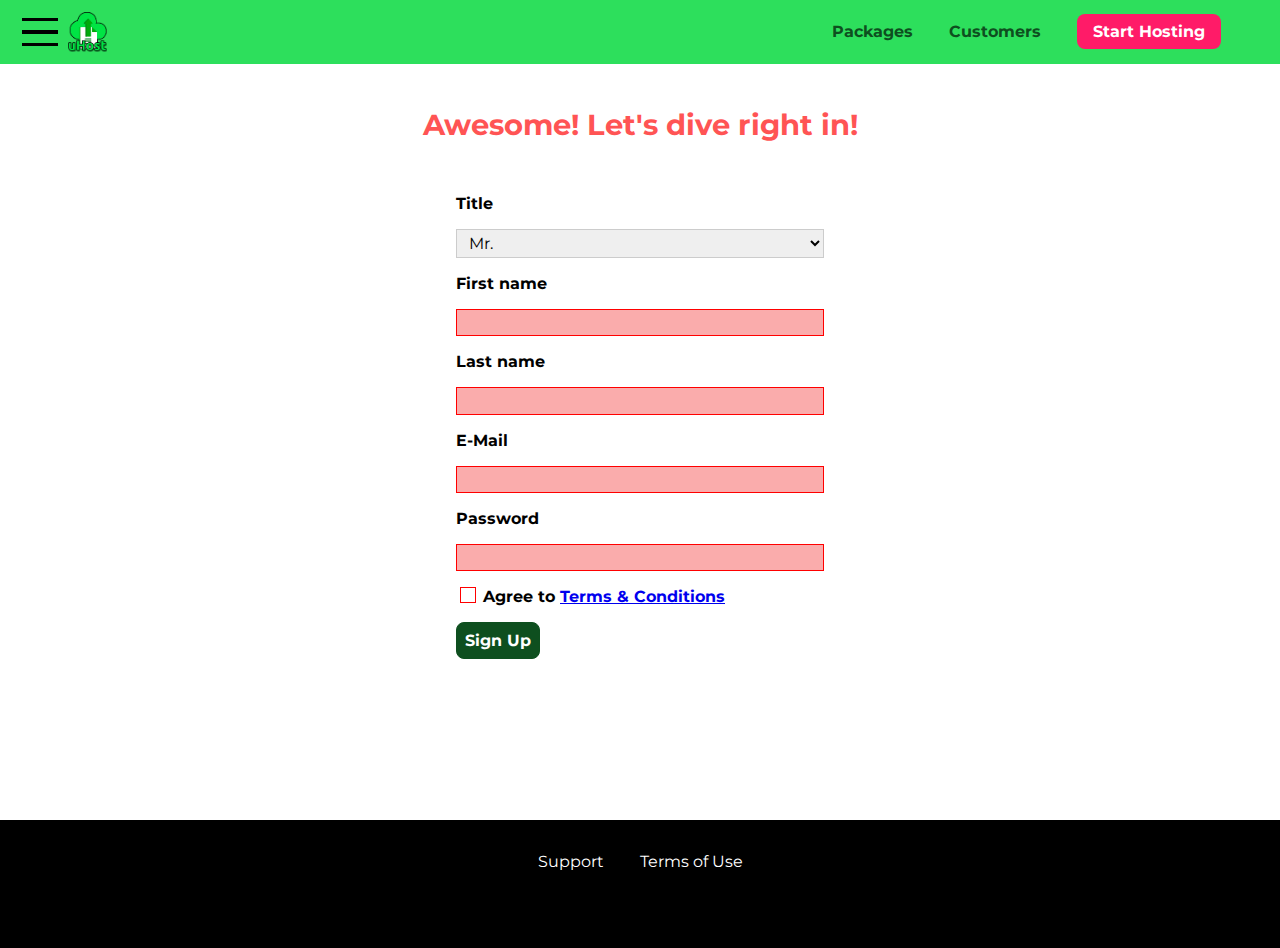
<file: proj-hosting/start-hosting/index.html>
<!DOCTYPE html>
<html lang="en">

<head>
    <meta charset="UTF-8">
    <meta name="viewport" content="width=device-width, initial-scale=1.0">
    <meta http-equiv="X-UA-Compatible" content="ie=edge">
    <title>uHost Signup</title>
    <link rel="shortcut icon" href="../favicon.png">
    <link rel="stylesheet" href="../shared.css">
    <link rel="stylesheet" href="start-hosting.css">
</head>

<body>
    <div class="backdrop"></div>
    <header class="main-header">
        <div>
            <button class="toggle-button">
                <span class="toggle-button__bar"></span>
                <span class="toggle-button__bar"></span>
                <span class="toggle-button__bar"></span>
            </button>
            <a href="../index.html" class="main-header__brand">
                <img src="../images/uhost-icon.png" alt="uHost - Your favorite hosting company">
            </a>
        </div>
        <nav class="main-nav">
            <ul class="main-nav__items">
                <li class="main-nav__item">
                    <a href="../packages/index.html">Packages</a>
                </li>
                <li class="main-nav__item">
                    <a href="../customers/index.html">Customers</a>
                </li>
                <li class="main-nav__item main-nav__item--cta">
                    <a href="index.html">Start Hosting</a>
                </li>
            </ul>
        </nav>
    </header>
    <nav class="mobile-nav">
        <ul class="mobile-nav__items">
            <li class="mobile-nav__item">
                <a href="../packages/index.html">Packages</a>
            </li>
            <li class="mobile-nav__item">
                <a href="../customers/index.html">Customers</a>
            </li>
            <li class="mobile-nav__item mobile-nav__item--cta">
                <a href="index.html">Start Hosting</a>
            </li>
        </ul>
    </nav>
    <main class="signup-page">
        <h1 class="signup-title">Awesome! Let's dive right in!</h1>
        <form action="index.html" class="signup-form">
            <label for="title">Title</label>
            <select id="title">
                <option value="mr">Mr.</option>
                <option value="ms">Ms.</option>
            </select>
            <label for="first-name">First name</label>
            <input type="text" id="first-name" required>
            <label for="last-name">Last name</label>
            <input type="text" id="last-name" required>
            <label for="email">E-Mail</label>
            <input type="email" id="email" required>
            <label for="password">Password</label>
            <input type="password" id="password" required>
            <input type="checkbox" id="agree-terms" required>
            <label for="agree-terms">Agree to
                <a href="#">Terms &amp; Conditions</a>
            </label>
            <button type="submit" class="button">Sign Up</button>
        </form>
    </main>
    <footer class="main-footer">
        <nav>
            <ul class="main-footer__links">
                <li class="main-footer__link">
                    <a href="#">Support</a>
                </li>
                <li class="main-footer__link">
                    <a href="#">Terms of Use</a>
                </li>
            </ul>
        </nav>
    </footer>
    <script src="../shared.js"></script>
</body>

</html>
</file>
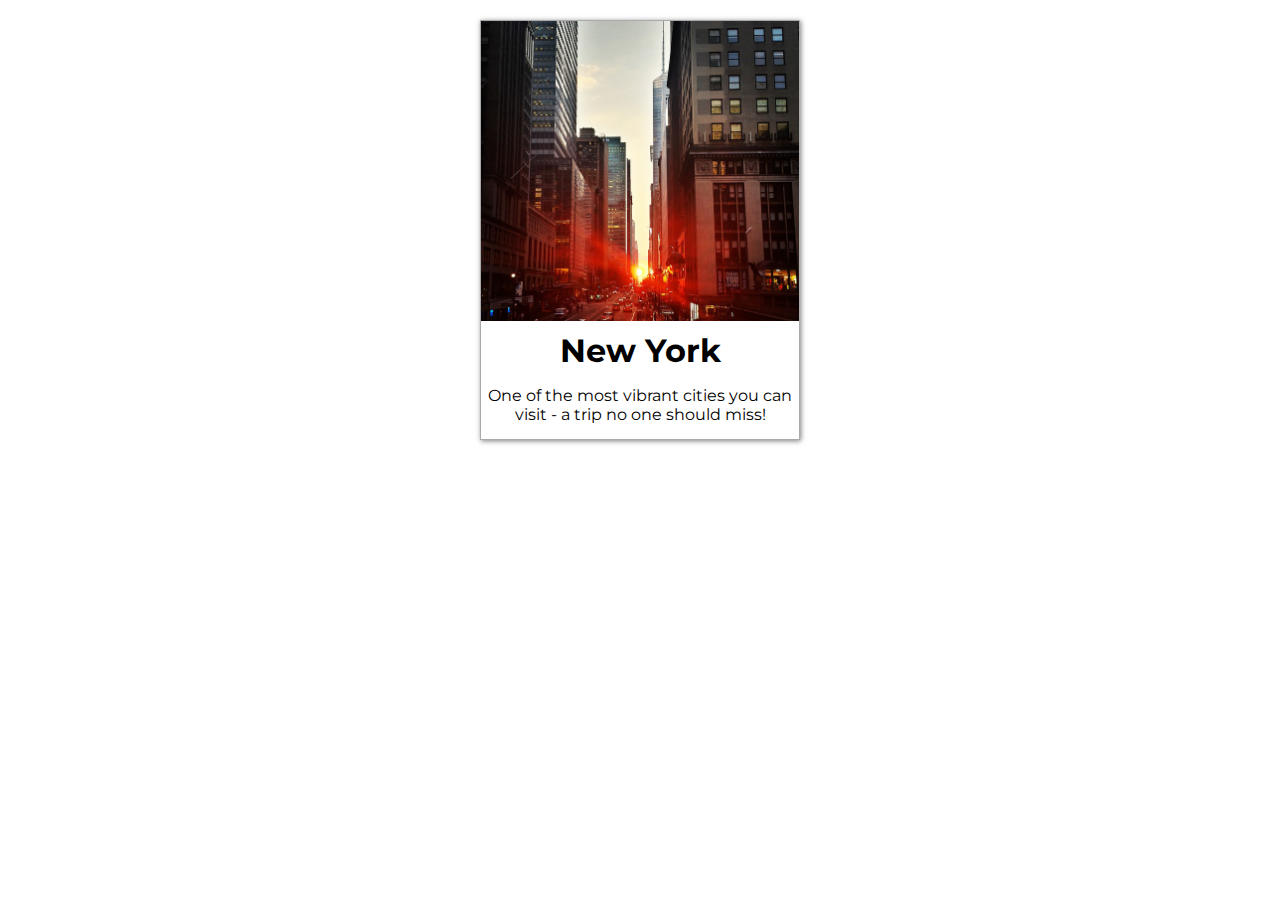
<file: section-01/css-in-action/index.html>
<!DOCTYPE html>
<html lang="en">

<head>
    <meta charset="UTF-8">
    <meta name="viewport" content="width=device-width, initial-scale=1.0">
    <meta http-equiv="X-UA-Compatible" content="ie=edge">
    <title>CSS Course</title>
    <link href="https://fonts.googleapis.com/css?family=Montserrat" rel="stylesheet">
    <link rel="stylesheet" type="text/css"  href="code.css" />
</head>

<body>
    <div class="destination">
        <div class="thumbnail">
            <img src="new-york.jpg" alt="Sunset in New York">
        </div>
        <div class="content">
            <h1>New York</h1>
            <p>One of the most vibrant cities you can visit - a trip no one should miss!</p>
        </div>
    </div>
</body>

</html>
</file>
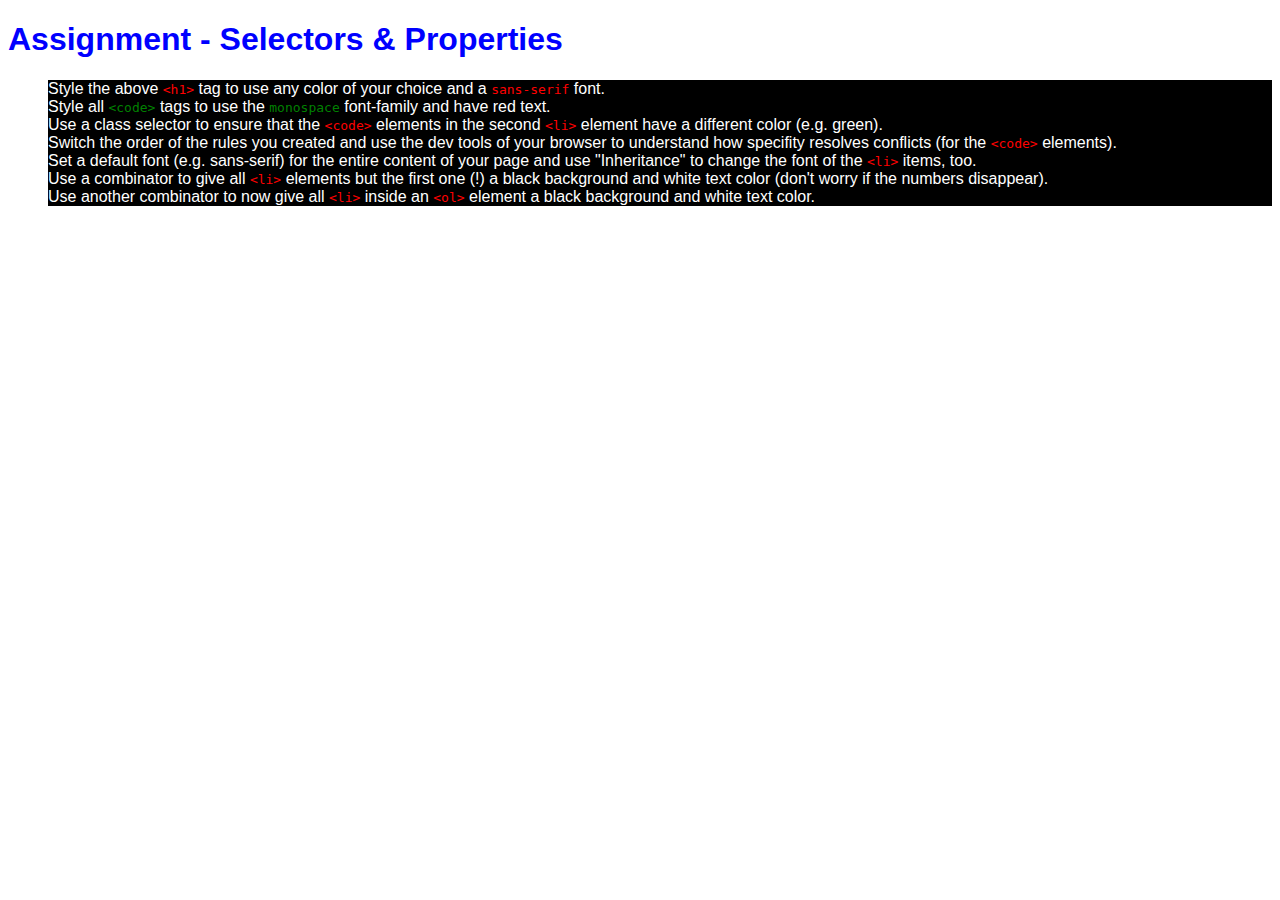
<file: section-02/basics-06-assignment-problem/index.html>
<!DOCTYPE html>
<html lang="en">
<head>
    <meta charset="UTF-8">
    <meta name="viewport" content="width=device-width, initial-scale=1.0">
    <meta http-equiv="X-UA-Compatible" content="ie=edge">
    <title>CSS Course</title>
    <link rel="stylesheet" href="main.css">
</head>
<body>
    <h1 id="assignment-instructions">Assignment - Selectors &amp; Properties</h1>
    <ol>
        <li>Style the above <code>&lt;h1&gt;</code> tag to use any color of your choice and a <code>sans-serif</code> font.</li>
        <li>Style all <code class="green">&lt;code&gt;</code> tags to use the <code class="green">monospace</code> font-family and have red text.</li>
        <li>Use a class selector to ensure that the <code>&lt;code&gt;</code> elements in the second <code>&lt;li&gt;</code> element have a different color (e.g. green).</li>
        <li>Switch the order of the rules you created and use the dev tools of your browser to understand how specifity resolves conflicts (for the <code>&lt;code&gt;</code> elements).</li>
        <li>Set a default font (e.g. sans-serif) for the entire content of your page and use "Inheritance" to change the font of the <code>&lt;li&gt;</code> items, too.</li>
        <li>Use a combinator to give all <code>&lt;li&gt;</code> elements but the first one (!) a black background and white text color (don't worry if the numbers disappear).</li>
        <li>Use another combinator to now give all <code>&lt;li&gt;</code> inside an <code>&lt;ol&gt;</code> element a black background and white text color.</li>
    </ol>
</body>
</html>
</file>
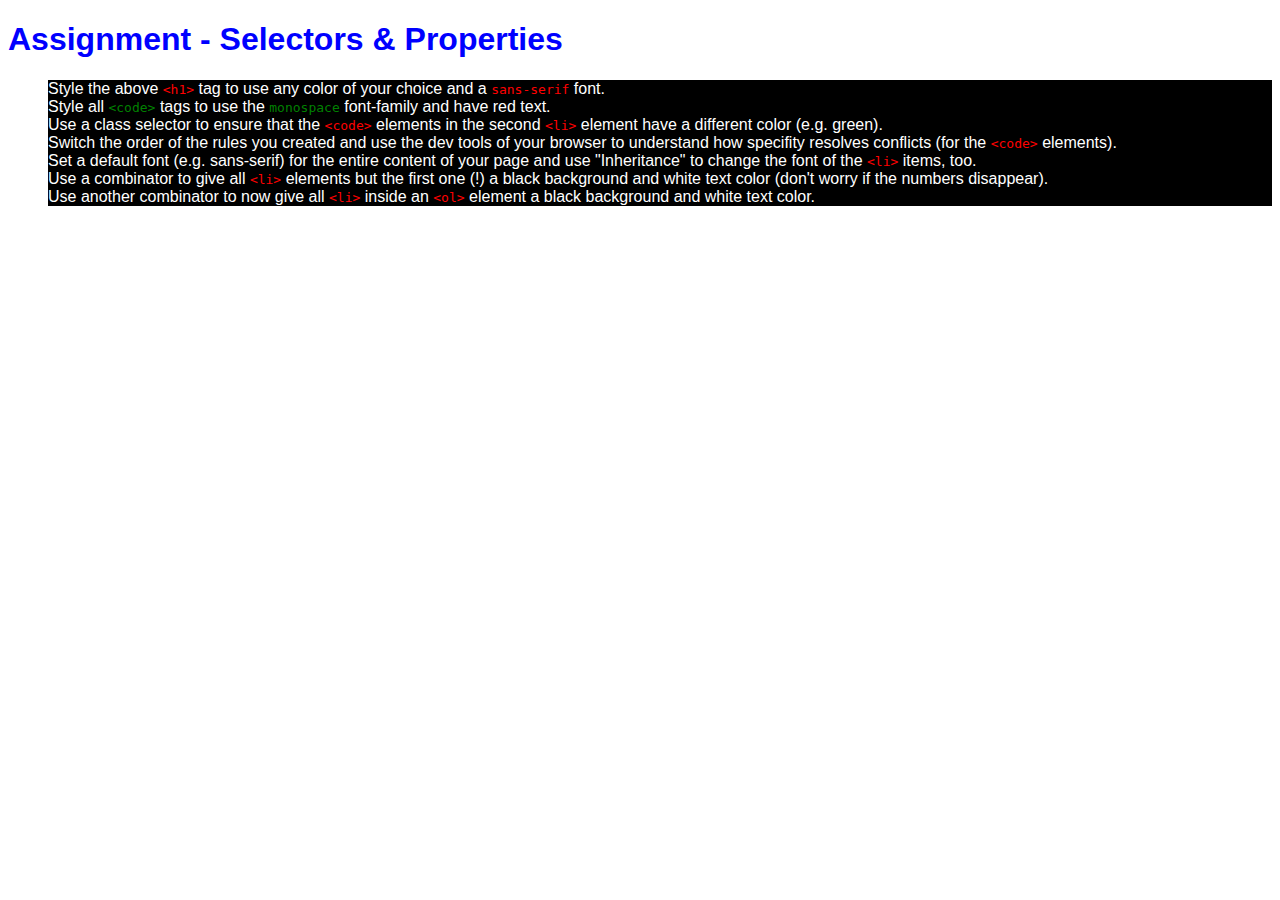
<file: section-02/basics-07-assignment-solution/index.html>
<!DOCTYPE html>
<html lang="en">
<head>
    <meta charset="UTF-8">
    <meta name="viewport" content="width=device-width, initial-scale=1.0">
    <meta http-equiv="X-UA-Compatible" content="ie=edge">
    <title>CSS Course</title>
    <link rel="stylesheet" href="main.css">
</head>
<body>
    <h1 id="assignment-instructions">Assignment - Selectors &amp; Properties</h1>
    <ol>
        <li>Style the above <code>&lt;h1&gt;</code> tag to use any color of your choice and a <code>sans-serif</code> font.</li>
        <li>Style all <code class="highlighted-code">&lt;code&gt;</code> tags to use the <code class="highlighted-code">monospace</code> font-family and have red text.</li>
        <li>Use a class selector to ensure that the <code>&lt;code&gt;</code> elements in the second <code>&lt;li&gt;</code> element have a different color (e.g. green).</li>
        <li>Switch the order of the rules you created and use the dev tools of your browser to understand how specifity resolves conflicts (for the <code>&lt;code&gt;</code> elements).</li>
        <li>Set a default font (e.g. sans-serif) for the entire content of your page and use "Inheritance" to change the font of the <code>&lt;li&gt;</code> items, too.</li>
        <li>Use a combinator to give all <code>&lt;li&gt;</code> elements but the first one (!) a black background and white text color (don't worry if the numbers disappear).</li>
        <li>Use another combinator to now give all <code>&lt;li&gt;</code> inside an <code>&lt;ol&gt;</code> element a black background and white text color.</li>
    </ol>
</body>
</html>
</file>
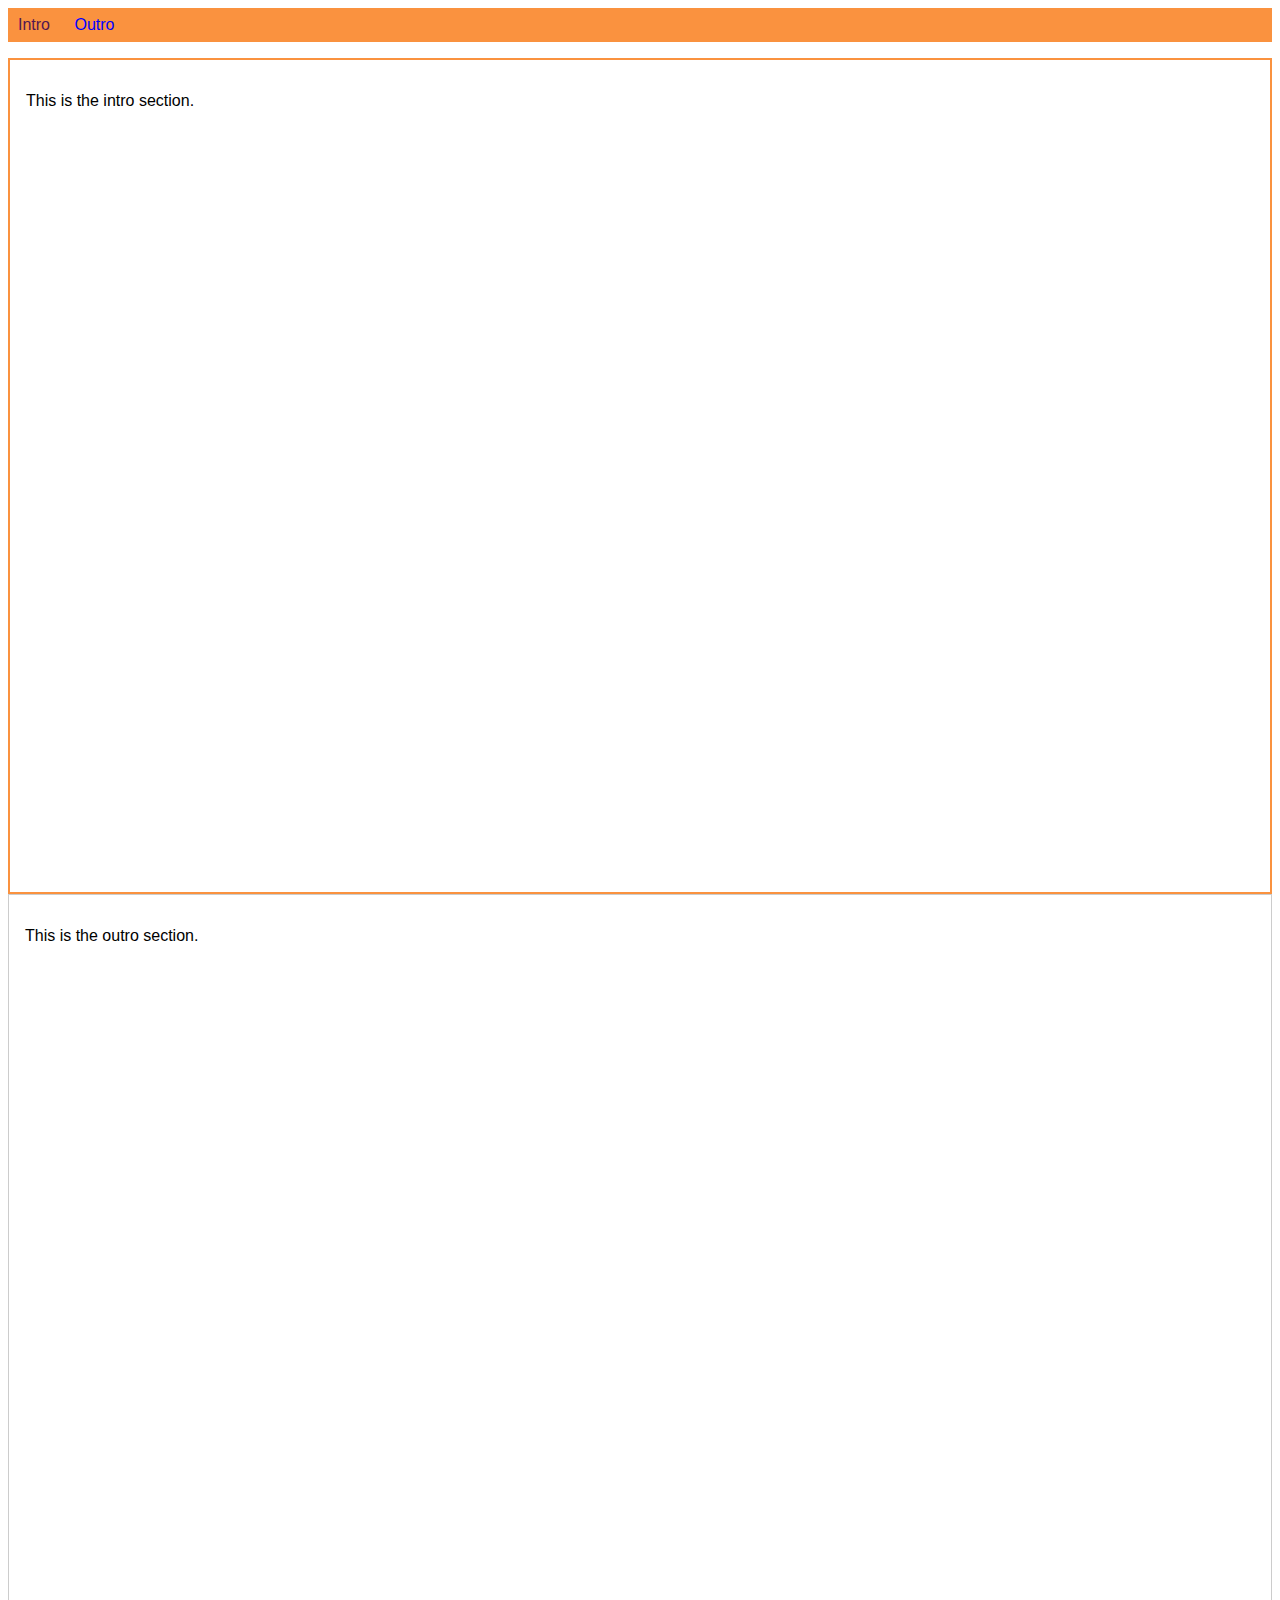
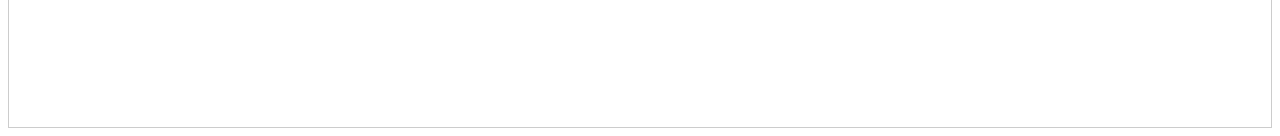
<file: section-04/more-on-selectors-1-start-code/index.html>
<!DOCTYPE html>
<html lang="en">

<head>
    <meta charset="UTF-8">
    <meta name="viewport" content="width=device-width, initial-scale=1.0">
    <meta http-equiv="X-UA-Compatible" content="ie=edge">
    <title>CSS Course</title>
    <link rel="stylesheet" href="main.css">
</head>

<body>
    <nav>
        <a href="#intro" class="active">Intro</a>
        <a href="#outro">Outro</a>
    </nav>
    <section id="intro" class="main-section highlighted">
        <p>This is the intro section.</p>
    </section>
    <section id="outro" class="main-section">
        <p>This is the outro section.</p>
    </section>
</body>

</html>
</file>
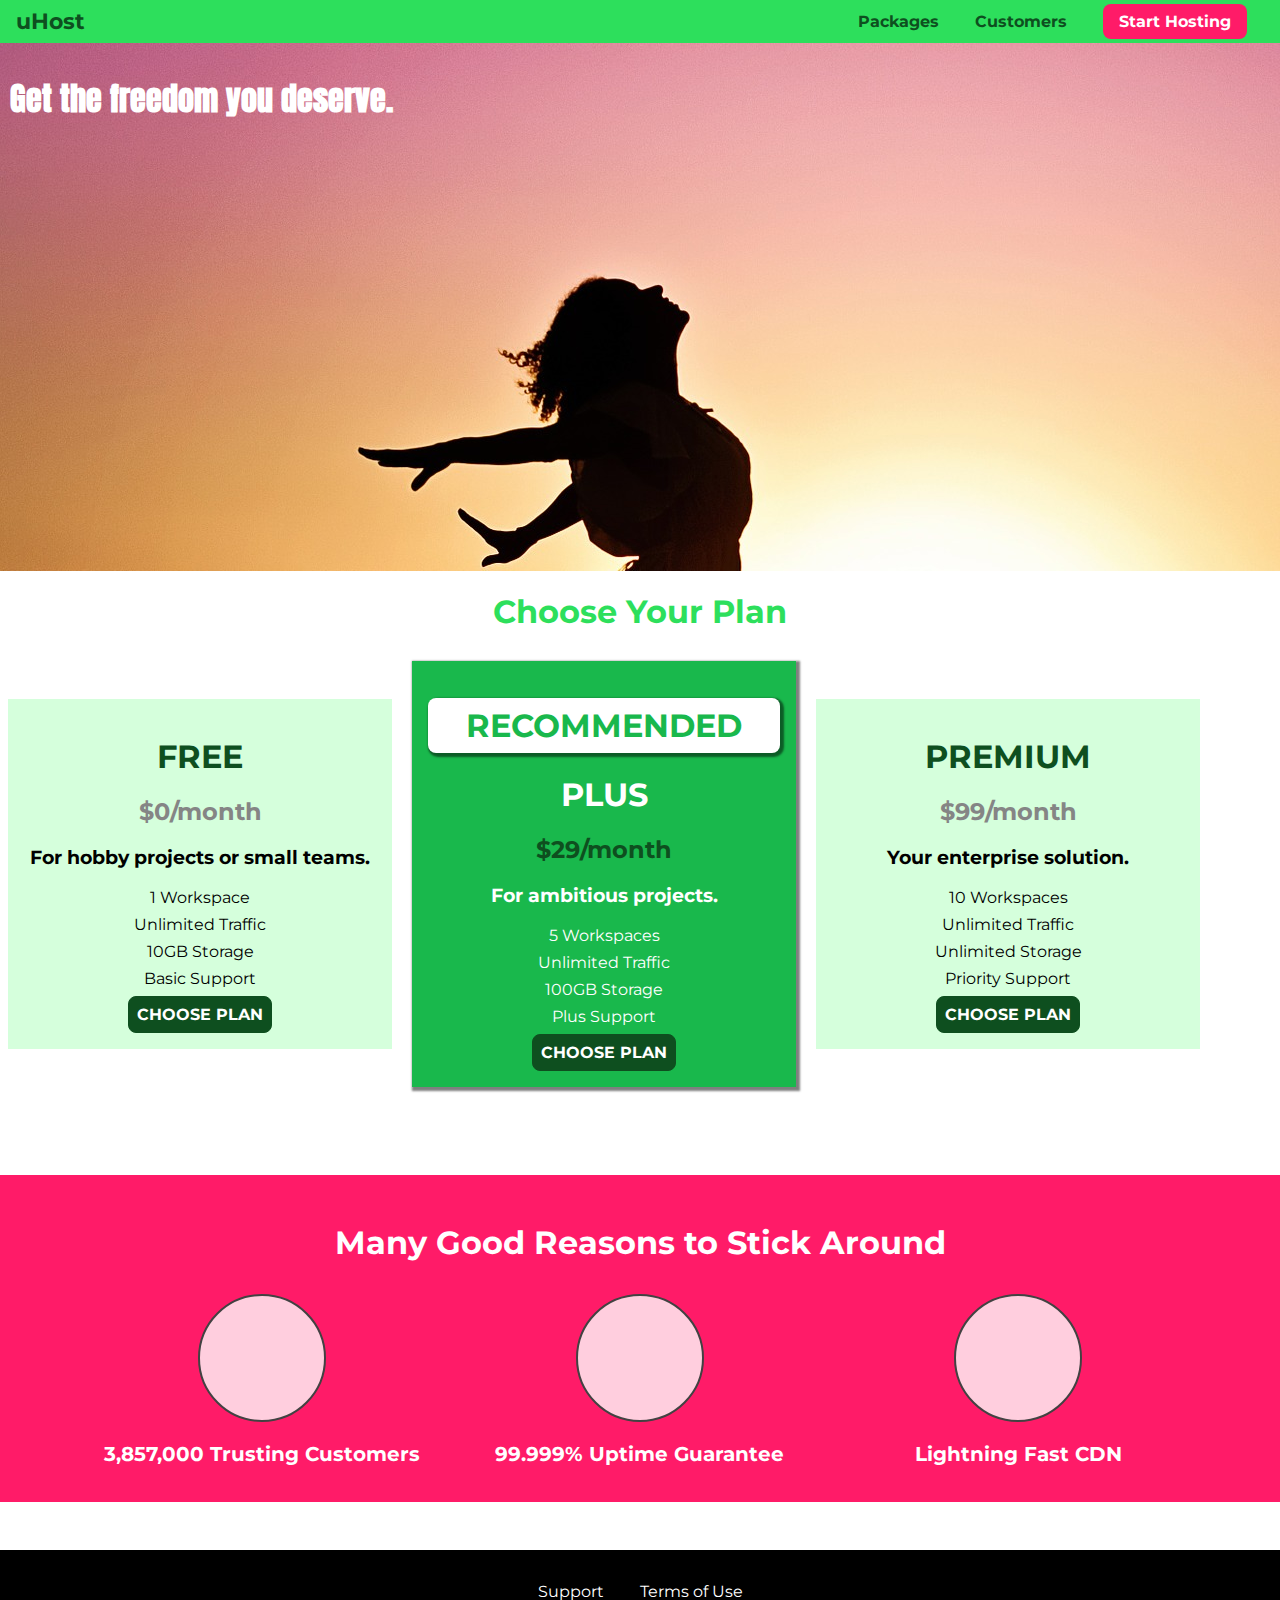
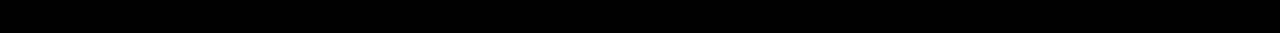
<file: section-05/practicing-basics-05-adding-the-footer-finished/index.html>
<!DOCTYPE html>
<html lang="en">

<head>
    <meta charset="UTF-8">
    <meta http-equiv="X-UA-Compatible" content="ie=edge">
    <title>uHost</title>
    <link rel="shortcut icon" href="favicon.png">
    <link href="https://fonts.googleapis.com/css?family=Anton" rel="stylesheet">
    <link href="https://fonts.googleapis.com/css?family=Montserrat:400,700" rel="stylesheet">
    <link rel="stylesheet" href="main.css">
</head>

<body>
    <header class="main-header">
        <div>
            <a href="index.html" class="main-header__brand">
                uHost
            </a>
        </div>
        <nav class="main-nav">
            <ul class="main-nav__items">
                <li class="main-nav__item">
                    <a href="packages/index.html">Packages</a>
                </li>
                <li class="main-nav__item">
                    <a href="customers/index.html">Customers</a>
                </li>
                <li class="main-nav__item main-nav__item--cta">
                    <a href="start-hosting/index.html">Start Hosting</a>
                </li>
            </ul>
        </nav>
    </header>
    <main>
        <section id="product-overview">
            <h1>Get the freedom you deserve.</h1>
        </section>
        <section id="plans">
            <h1 class="section-title">Choose Your Plan</h1>
            <div>
                <article class="plan">
                    <h1 class="plan__title">FREE</h1>
                    <h2 class="plan__price">$0/month</h2>
                    <h3>For hobby projects or small teams.</h3>
                    <ul class="plan__features">
                        <li class="plan__feature">1 Workspace</li>
                        <li class="plan__feature">Unlimited Traffic</li>
                        <li class="plan__feature">10GB Storage</li>
                        <li class="plan__feature">Basic Support</li>
                    </ul>
                    <div>
                        <button class="button">CHOOSE PLAN</button>
                    </div>
                </article>
                <article class="plan plan--highlighted">
                    <h1 class="plan__annotation">RECOMMENDED</h1>
                    <h1 class="plan__title">PLUS</h1>
                    <h2 class="plan__price">$29/month</h2>
                    <h3>For ambitious projects.</h3>
                    <ul class="plan__features">
                        <li class="plan__feature">5 Workspaces</li>
                        <li class="plan__feature">Unlimited Traffic</li>
                        <li class="plan__feature">100GB Storage</li>
                        <li class="plan__feature">Plus Support</li>
                    </ul>
                    <div>
                        <button class="button">CHOOSE PLAN</button>
                    </div>
                </article>
                <article class="plan">
                    <h1 class="plan__title">PREMIUM</h1>
                    <h2 class="plan__price">$99/month</h2>
                    <h3>Your enterprise solution.</h3>
                    <ul class="plan__features">
                        <li class="plan__feature">10 Workspaces</li>
                        <li class="plan__feature">Unlimited Traffic</li>
                        <li class="plan__feature">Unlimited Storage</li>
                        <li class="plan__feature">Priority Support</li>
                    </ul>
                    <div>
                        <button class="button">CHOOSE PLAN</button>
                    </div>
                </article>
            </div>
        </section>
        <section id="key-features">
            <h1 class="section-title">Many Good Reasons to Stick Around</h1>
            <ul class="key-feature__list">
                <li class="key-feature">
                    <div class="key-feature__image">

                    </div>
                    <p class="key-feature__description">3,857,000 Trusting Customers</p>
                </li>
                <li class="key-feature">
                    <div class="key-feature__image">

                    </div>
                    <p class="key-feature__description">99.999% Uptime Guarantee</p>
                </li>
                <li class="key-feature">
                    <div class="key-feature__image">

                    </div>
                    <p class="key-feature__description">Lightning Fast CDN</p>
                </li>
            </ul>
        </section>
    </main>
    <footer class="main-footer">
        <nav>
            <ul class="main-footer__links">
                <li class="main-footer__link">
                    <a href="#">Support</a>
                </li>
                <li class="main-footer__link">
                    <a href="#">Terms of Use</a>
                </li>
            </ul>
        </nav>
    </footer>
</body>

</html>
</file>
<file: main.css>
body {
     font-family: "Montserrat", sans-serif;
     margin: 0;
}

#product-overview { 
     background: url("freedom.jpg");
     width: 100%;
     height: 528px;
     padding: 16px;
}

 .section-title {
     color: #2ddf5c;
     font-family: inherit;
     text-align: center;
 }

 /*
 #product-overview h1 {
     color: white;
     font-family: "Anton", sans-serif;

 }
*/
 .plan {
     background: #d5ffdc;
     text-align: center;
     padding: 16px; 
     margin: 8px; 
     display: inline-block;
     width: 30%;
     vertical-align: middle;
 }

.plan--highlighted {
    background: #19b84c;
    color: white;
    box-shadow: 2px 2px 2px 2px rgba(0, 0, 0, 0.5);
 }

.plan__annotation {
    background: white;
    color: #19b84c;
    padding: 8px;
    box-shadow: 2px 2px 2px 2px rgba(0, 0, 0, 0.5);
    border-radius: 8px;
}

.plan__features {
    list-style: none;
    padding: 0;
}

.plan__feature {
    margin: 8px 0;
}

.plan__title {
    color: #0e4f1f;

}

.plan__price {
    color: #ddd;
}

.plan--highlighted .plan__title {
    color: white;
}

.plan--highlighted .plan__price {
    color: #0e4f1f;
}


 .main-header {
     background: #2ddf5c;
     padding: 8px 16px;
     width: 100%;

 }

 .main-header > div {
     display: inline-block;
     vertical-align: middle;
 }

 .main-header__brand {
     color: #0e4f1f;
     text-decoration: none;
     font-weight: bold;
     font-size: 22px;
 }

 .main-nav { 
    display: inline-block;
    text-align: right;
    width: calc(100% - 110px);
    vertical-align: middle;
 }

 .main-nav__items {
    margin: 0;
    padding: 0;
    list-style: none;
 }

 .main-nav__item {
     display: inline-block;
     margin: 0 16px;
 }

 .main-nav__item a {
    text-decoration: none;
    color: #0e4f1f;
    font-weight: bold;
    padding: 3px 0;
    
}

.main-nav__item a:hover,
.main-nav__item a:active 
{ 
    color: white; 
    border-bottom: 2px solid white;
}

.main-nav__item--cta a {
    color: white;
    background: #ff1b68;
    padding: 8px 16px;
    border-radius: 8px;
}

.main-nav__item--cta a:hover,
.main-nav__item--cta a:active {
    color: #ff1b68;
    background: white;
    border: none;
}

.button {
    background: #0e4f1f;
    color: white;
    font: inherit;
    font-weight: bold;
    border: 2px solid #0e4f1f;
    padding: 8px;
    border-radius: 8px;
    cursor: pointer;
}

.button:hover, .button:active {
    background: white;
    color: #0e4f1f;

}

.button:focus {
    outline: none;
}

#key-features {
    background: #ff1b68;
    margin-top: 80px;
    padding: 16px;
}

#key-features .section-title {
    color: white;
    margin: 32px;
}
</file>
<file: proj-hosting/shared.css>
@import url('https://fonts.googleapis.com/css2?family=Roboto:100,400,900&display=swap');
@import url('https://fonts.googleapis.com/css2?family=Anton&display=swap');
@import url('https://fonts.googleapis.com/css2?family=Montserrat:400,700&display=swap');

* {
    box-sizing: border-box;
}

body {
    font-family: 'Montserrat', sans-serif;
    margin: 0;
}

main {
    /* Main area height 100% of viewport height - header height - footer height */
    min-height: calc(100vh - 3.5rem - 8rem);
    margin-top: 3.5rem;
}

.backdrop {
    position: fixed;
    display: none;
    top: 0;
    left: 0;
    z-index: 100;
    width: 100vw;
    height: 100vw;
    background: rgba(0,0,0,0.5);
}

.main-header {
    width: 100%;
    position: fixed;
    top: 0;
    left: 0;
    background: #2ddf5c;
    padding: 0.5rem 1rem;
    z-index: 1;
}

.main-header > div {
    display: inline-block;
    vertical-align: middle;
}

.toggle-button {
    width: 3rem;
    background: transparent;
    border: none;
    cursor: pointer;
    padding-top: 0;
    padding-bottom: 0;
    vertical-align: middle;
  }
  
  .toggle-button:focus {
    outline: none;
  }
  
  .toggle-button__bar {
    width: 100%;
    height: 0.2rem;
    background: black;
    display: block;
    margin: 0.6rem 0;
}

.main-header__brand {
    color: #0e4f1f;
    text-decoration: none;
    font-weight: bold;
    height: 2.5rem;
    display: inline-block;
    vertical-align: middle;
}

.main-header__brand img {
    height: 100%;
}

.main-nav {
    display: inline-block;
    text-align: right;
    width: calc(100% - 122px);
    vertical-align: middle;
}

.main-nav__items {
    margin: 0;
    padding: 0;
    list-style: none;
}

.main-nav__item {
    display: inline-block;
    margin: 0 1rem;
}

.main-nav__item a,
.mobile-nav__item a {
    text-decoration: none;
    color: #0e4f1f;
    font-weight: bold;
    padding: 0.2rem 0;
}

.main-nav__item a:hover,
.main-nav__item a:active {
    color: white;
    border-bottom: 5px solid white;
}

.main-nav__item--cta a,
.mobile-nav__item--cta a {
    color: white;
    background: #ff1b68;
    padding: 0.5rem 1rem;
    border-radius: 8px;
}

.main-nav__item--cta a:hover,
.main-nav__item--cta a:active,
.mobile-nav__item--cta a:hover,
.mobile-nav__item--cta a:active {
    color: #ff1b68;
    background: white;
    border: none;
}

.main-footer {
    background: black;
    padding: 2rem;
    margin-top: 3rem;
    margin-bottom: 0;
    min-height: 8rem;
}

.main-footer__links {
    list-style: none;
    margin: 0;
    padding: 0;
    text-align: center;
}

.main-footer__link {
    display: inline-block;
    margin: 0 1rem;
}

.main-footer__link a {
    color: white;
    text-decoration: none;
}

.main-footer__link a:hover,
.main-footer__link a:active {
    color: #ccc;
}

.button {
    background: #0e4f1f;
    color: white;
    font: inherit;
    border: 1.5px solid #0e4f1f;
    padding: 0.5rem;
    border-radius: 8px;
    font-weight: bold;
    cursor: pointer;
}

.button:hover,
.button:active {
    background: white;
    color: #0e4f1f;
}

.button:focus {
    outline: none;
}

.button[disabled]{
    cursor: not-allowed;
    border: #a1a1a1;
    background: #ccc;
    color: #a1a1a1;
}

.open {
    display: block !important;
}

.mobile-nav {
    display: none;
    position: fixed;
    z-index: 101;
    top: 0;
    left: 0;
    background: white;
    width: 80%;
    height: 100vh;
  }
  
  .mobile-nav__items {
    width: 90%;
    height: 100%;
    list-style: none;
    margin: 10% auto;
    padding: 0;
    text-align: center;
  }
  
  .mobile-nav__item {
    margin: 1rem 0;
  }
  
  .mobile-nav__item a {
    font-size: 1.5rem;
  }
</file>
<file: proj-hosting/main.css>
#product-overview {
  background: linear-gradient(to top, rgba(80, 68, 18, 0.6) 10%, transparent),
    url("images/freedom.jpg") left 10% bottom 70%/cover no-repeat border-box,
    #ff1b68;
  /* background-image: url("freedom.jpg");
    background-size: cover;
    background-position: left 10% bottom 20%; */
  /* background-repeat: no-repeat;
    background-origin: border-box;
    background-clip: border-box; */
  /* background-image: linear-gradient(180deg, red 70%, blue 60%, rgba(0,0,0,0.5)); */
  /* background-image: radial-gradient(ellipse farthest-corner at 20% 50%, red, blue 70%, green); */
  width: 100vw;
  height: 33vh;
  /* border: 5px dashed red; */
  position: relative;
}

.section-title {
  color: #2ddf5c;
  text-align: center;
}

#product-overview h1 {
  color: white;
  font-family: "Anton", sans-serif;
  position: absolute;
  bottom: 5%;
  left: 3%;
  font-size: 1.6rem;
}

/* If viewport >= 40rem - Tablets */
@media (min-width: 40rem) and (min-height: 40rem) {

  #product-overview {
    height: 40vh;
    background-position: 50% 25%;
  }

  #product-overview h1 {
    font-size: 3rem;
  }
}

.section-title {
  color: #2ddf5c;
  text-align: center;
}

.plan {
  background: #d5ffdc;
  text-align: center;
  padding: 1rem;
  margin: 0.5rem 0;
  display: block;
  width: 100%;
} 

.plan--highlighted {
  background: #19b84c;
  color: white;
}

.plan__annotation {
  background: white;
  color: #19b84c;
  padding: 0.5rem;
  box-shadow: 2px 2px 2px 2px rgba(0, 0, 0, 0.5);
  border-radius: 8px;
}

.plan__title {
  color: #0e4f1f;
}

.plan__price {
  color: #858585;
}

.plan--highlighted .plan__title {
  color: white;
}

.plan--highlighted .plan__price {
  color: #0e4f1f;
}

.plan__features {
  list-style: none;
  margin: 0;
  padding: 0;
}

.plan__feature {
  margin: 0.5rem 0;
}

@media (min-width: 40rem) {

 .plans__list {
    width: 100%;
    text-align: center;
 }
 
  .plan {
    display: inline-block; 
    width: 30%;
    vertical-align: middle;
    min-width: 13rem;
    max-width: 25rem;
  }

  .plan--highlighted {
    box-shadow: 2px 2px 2px 2px rgba(0, 0, 0, 0.5); 
  }
}

#key-features {
  background: #ff1b68;
  margin-top: 5rem;
  padding: 1rem;
}

#key-features .section-title {
  color: white;
  margin: 2rem;
}

.key-feature__list {
  list-style: none;
  margin: 0;
  padding: 0;
  text-align: center;
}

.key-feature {
  /* display: inline-block; */
  /* width: 30%; */
  width: 100%; 
  vertical-align: top;
  list-style: none;
}

.key-feature__image {
  background: #ffcede;
  width: 128px;
  height: 128px;
  border: 2px solid #424242;
  border-radius: 50%;
  margin: auto;
  padding: 1.5rem;
}

.key-feature__description {
  text-align: center;
  font-weight: bold;
  color: white;
  font-size: 1.2rem;
}

@media (min-width: 40rem) {
  .key-feature {
    display: inline-block;
    width: 30%; 
    vertical-align: top;
    list-style: none;
    min-width: 13rem;
    max-width: 25rem;
  }
}

/* h1 {
    font-family: sans-serif;
} */
.modal {
  position: fixed;
  display: none;
  z-index: 200;
  top: 20%;
  left: 30%;
  width: 40%;
  background: white;
  padding: 1rem;
  border: 1px solid #ccc;
  box-shadow: 1px 1px 1px rgba(0, 0, 0, 0.5);
}

.modal__title {
  text-align: center;
  margin: 0 0 1rem 0;
}

.modal__actions {
  text-align: center;
}

.modal__action {
  border: 1px solid #0e4f1f;
  background: #0e4f1f;
  text-decoration: none;
  color: white;
  font: inherit;
  padding: 0.5rem 1rem;
  cursor: pointer;
}

.modal__action:hover,
.modal__action:active {
  background: #2ddf5c;
  border-color: #2ddf5c;
}

.modal__action--negative {
  background: red;
  border-color: red;
}

.modal__action--negative:hover,
.modal__action--negative:active {
  background: #ff5454;
  border-color: #ff5454;
}
</file>
<file: section-06/main.css>
html {
    background: #b3b3b3;
    padding: 15px;
    border: 5px solid white;
    margin: 15px;
    height: 2000px;
}

body {
    background: #fa923f;
    padding: 20px;
    border: 5px solid black;
    margin: 0;
  }
  
.parent {
    background: white;
    padding: 20px;
    border: 5px solid black;
    margin: 0;
  }
  
.parent div {
    background: rgb(105, 105, 109);
    color: white;
    padding: 10px;
    border: 5px solid black;
    margin: 10px;
}

.parent .child-1 {
  display: inline;
  position: fixed;
  width: 100%;
  box-sizing: border-box;
  margin: 0;
  top: 0;
  left: 0;
}
</file>
<file: proj-hosting/customers/customers.css>
main {
  padding-top: 3.5rem;
}

.testimonial {
    font-size: 1.2rem;
    margin: 48px 0;
}
  
  /* .testimonial__list {
    width: 80%;
    margin: auto;
  } */
  
   
  .testimonial__image-container {
    width: 100%;
    max-width: 580px;
    max-width: 40rem;
    box-shadow: 3px 3px 5px 3px rgba(0,0,0,0.3);
  }

  .testimonial__image {
    width: 100%;
/*     width: 65%; */
    vertical-align: bottom;
  }

  .testimonial__info {
    text-align: right;
    padding: 0.9rem;
  }
  
  #customer-2.testimonial {
    text-align: right;
  }
  
  #customer-2 .testimonial__info {
    text-align: left;
  }
  
  .testimonial__name {
    margin: 0.2rem;
    color: #ff5454;
    font-size: 2rem;
  }
  
  .testimonial__subtitle {
    margin: 0;
    font-size: 1.1rem;
    color: #ccc;
  }
  
  .testimonial__subtitle a {
    color: inherit;
    text-decoration: none;
  }
  
  .testimonial__subtitle a:hover,
  .testimonial__subtitle a:active {
    color: #7a7a7a;
  }
  
  .testimonial__text {
    margin: 0.2rem;
  }
  
@media (min-width: 40rem) {

    .testimonial {
      margin: 3rem auto; 
      max-width: 1500px;
    }
    .testimonial__image-container {
      display: inline-block; 
      vertical-align: middle;
      width: 66%;
    }
    .testimonial__info {
      display: inline-block;
      vertical-align: middle;
      width: 30%;
    }    
}
</file>
<file: proj-hosting/packages/packages.css>
@font-face {
    font-family: "AnonymousPro";
    src: url("AnonymousPro-Regular.ttf")  format("truetype");
}

@font-face {
    font-family: "AnonymousPro";
    src: url("AnonymousPro-Bold.ttf")  format("truetype");
    font-weight: 700;
}

main {
      padding-top: 3.5rem;
}

.background {
    background: url("../images/plans-background.jpg") center/cover;
    filter: grayscale(60%);
    width: 100vw;
    height: 100vh;
    position: fixed;
    z-index: -1;
}

.package {
    width: 80%;
    margin: 1rem 0;
    border: 4px solid green;
    border-left: none;
    position: relative;
    top: 2.5rem; /* My own addition */
}

.package:hover,
.package:active {
    box-shadow: 2px 2px 4px rgba(0, 0, 0, 0.5);
    border-color: #ff5454;
}

.package a {
    text-decoration: none;
    color: inherit;
    display: block;
    padding: 2rem;
}

.package__badge {
    position: absolute;
    top: 0;
    right: 0;
    margin: 1.2rem;
    padding: 0.5rem;
    font-size: 0.8rem;
    color: white;
    background: #ff5454;
}

.package__subtitle {
    color: #979797;
}

.package__info {
    padding: 1rem;
    border: 1px solid #0e4f1f;
    color: #0e4f1f;
    background: white;
    font: 700 1.2rem "AnonymousPro", sans-serif;
}

.clearfix {
    clear: both;
}

#plus {
    background: rgba(213, 255, 220, 0.95);
}

#free {
    background: rgba(234, 252, 237, 0.95);
    float: right;
    border-right: none;
    border-left: 4px solid #0e4f1f;
    text-align: right;
}

#free:hover,
#free:active {
    border-color: #ff5454;
}

#premium {
    background: rgba(14, 75, 30, 0.95);
}

#premium .package__title {
    color: white;
}

#premium .package__subtitle {
    color:#bbb;
}

@media (min-width: 40rem) {

    main {
      max-width: 1500px;
      margin-left: auto;
      margin-right: auto;
    }
}

@media (min-width: 1500px) {

    .package {
        border-left: 4px solid green; 
    }   

    #free {
        border-right: 4px solid green; 
    }

    #free:hover,
    #free:active {
        border-right-color: #ff5454;
    }    
}
</file>
<file: proj-hosting/start-hosting/start-hosting.css>
main {
    padding-top: 2rem;
}

.signup-title {
    text-align: center;
    font-size: 1.8rem;
    color: #ff5454;
}

.signup-form {
    padding: 1rem;
}

.signup-form label {
    font-weight: bold;
}

/* Top put labels, input, select element on top of each other we make them block elements */
.signup-form label,
.signup-form input,
.signup-form select 
{
    display: block;
    margin-top: 1rem;
    width: 100%;
}

/* .signup-form input[type="checkbox"] */
.signup-form input[id*="terms"],
.signup-form input[id*="terms"] + label {
    display: inline-block;
    width: auto;
    vertical-align: middle;
}

.signup-form input:not([type="checkbox"]),
.signup-form select {
    border: 1px solid #ccc;
    padding: 0.2rem 0.5rem;
    font: inherit;
}

.signup-form input:focus,
.signup-form select:focus {
    outline: none;
    background: #d8f3df;
    border-color: #2ddf5c;
}

/* Override browser styling of checkboxes and make our own */
.signup-form input[type="checkbox"] {
    border: 1px solid #ccc;
    background: white;
    width: 1rem;
    height: 1rem;
    -webkit-appearance: none;
    -moz-appearance: none;
    appearance: none;
}

.signup-form input[type="checkbox"]:checked {
    background: #2ddf5c;
    border: #0e4f1f;
}

.signup-form input.invalid,
.signup-form select.invalid,
.signup-form :invalid {
    border: 1px solid red !important;
    background:rgb(250,172,172);
}

.signup-form button[type="submit"] {
    display: block;
    margin-top: 1rem;
}

@media (min-width: 40rem) {
    .signup-form {
        margin: auto;
        width: 25rem;
    }
}
</file>
<file: section-01/css-in-action/code.css>
body {
  font-family: "Montserrat", sans-serif;
}

.destination {
  box-sizing: border-box;
  width: 320px;
  height: 420px;
  margin: 20px auto;
  border: 1px solid #aaa;
  box-shadow: 1px 1px 5px rgba(0, 0, 0, 0.5);
  cursor: pointer;
  transition: background-color 400ms ease-out;
}

.destination:hover,
.destination:active {
  background-color: #fa923f;
  color: white;
}

.thumbnail {
  width: 100%;
  height: 300px;
  overflow: hidden;
}

.thumbnail img {
  width: 100%;
}

.content {
  text-align: center;
}

.content h1 {
  margin: 10px 0;
}
</file>
<file: section-02/basics-06-assignment-problem/main.css>
body {
    font-family: sans-serif;
}


h1 {
    color: blue; 
    font-family: sans-serif;    
}


.green {
    color: green;
}

code {
    font-family: monospace;
    color: red;
}

li {
    font-family: inherit;
}

li+li {
    background: black;
    color: white;
}

ol li {
    background: black;
    color: white;
}
</file>
<file: section-02/basics-07-assignment-solution/main.css>
body {
    font-family: sans-serif;
}

.highlighted-code {
    color: green;
}

#assignment-instructions {
    font-family: sans-serif;
    color: blue;
}

code {
    font-family: monospace;
    color: red;
}

li + li {
    background: black;
    color: white;
}

ol li {
    background: black;
    color: white;
}
</file>
<file: section-04/more-on-selectors-1-start-code/main.css>
body {
    font-family: sans-serif;
}

nav {
    margin-bottom: 16px;
    background: #fa923f;
    padding: 8px 0;
}

a {
    text-decoration: none;
    color: white;
    margin: 10px;
}

.main-section {
    height: 800px;
    border: 1px solid #ccc;
    padding: 16px;
}

.highlighted {
    border: 2px solid #fa923f;
}

a.active {
    color: #521751;
}

a:not(.active) {
    color: blue;
}
</file>
<file: section-05/practicing-basics-05-adding-the-footer-finished/main.css>
* {
    box-sizing: border-box;
}

body {
    font-family: 'Montserrat', sans-serif;
    margin: 0;
}

#product-overview {
    background: url("freedom.jpg");
    width: 100%;
    height: 528px;
    padding: 10px;   
}

.section-title {
    color: #2ddf5c;
    text-align: center;
}

#product-overview h1 {
    color: white;
    font-family: 'Anton', sans-serif;
}

.plan {
    background: #d5ffdc;
    text-align: center;
    padding: 16px;
    margin: 8px;
    display: inline-block;
    width: 30%;
    vertical-align: middle;
}

.plan--highlighted {
    background: #19b84c;
    color: white;
    box-shadow: 2px 2px 2px 2px rgba(0, 0, 0, 0.5);
}

.plan__annotation {
    background: white;
    color: #19b84c;
    padding: 8px;
    box-shadow: 2px 2px 2px 2px rgba(0, 0, 0, 0.5);
    border-radius: 8px;
}

.plan__title {
    color: #0e4f1f;
}

.plan__price {
    color: #858585;
}

.plan--highlighted .plan__title {
    color: white;
}

.plan--highlighted .plan__price {
    color: #0e4f1f;
}

.plan__features {
    list-style: none;
    margin: 0;
    padding: 0;
}

.plan__feature {
    margin: 8px 0;
}

.button {
    background: #0e4f1f;
    color: white;
    font: inherit;
    border: 1.5px solid #0e4f1f;
    padding: 8px;
    border-radius: 8px;
    font-weight: bold;
    cursor: pointer;
}

.button:hover,
.button:active {
    background: white;
    color: #0e4f1f;
}

.button:focus {
    outline: none;
}

#key-features {
    background: #ff1b68;
    margin-top: 80px;
    padding: 16px;
}

#key-features .section-title {
    color: white;
    margin: 32px;
}

.key-feature__list {
    list-style: none;
    margin: 0;
    padding: 0;
    text-align: center;
}

.key-feature {
    display: inline-block;
    width: 30%;
    vertical-align: top;
}

.key-feature__image {
    background: #ffcede;
    width: 128px;
    height: 128px;
    border: 2px solid #424242;
    border-radius: 50%;
    margin: auto;
}

.key-feature__description {
    text-align: center;
    font-weight: bold;
    color: white;
    font-size: 20px;
}

/* h1 {
    font-family: sans-serif;
} */

.main-header {
    width: 100%;
    background: #2ddf5c;
    padding: 8px 16px;
}

.main-header > div {
    display: inline-block;
    vertical-align: middle;
}

.main-header__brand {
    color: #0e4f1f;
    text-decoration: none;
    font-weight: bold;
    font-size: 22px;
}

.main-nav {
    display: inline-block;
    text-align: right;
    width: calc(100% - 74px);
    vertical-align: middle;
}

.main-nav__items {
    margin: 0;
    padding: 0;
    list-style: none;
}

.main-nav__item {
    display: inline-block;
    margin: 0 16px;
}

.main-nav__item a {
    text-decoration: none;
    color: #0e4f1f;
    font-weight: bold;
    padding: 3px 0;
}

.main-nav__item a:hover,
.main-nav__item a:active {
    color: white;
    border-bottom: 5px solid white;
}

.main-nav__item--cta a {
    color: white;
    background: #ff1b68;
    padding: 8px 16px;
    border-radius: 8px;
}

.main-nav__item--cta a:hover,
.main-nav__item--cta a:active {
    color: #ff1b68;
    background: white;
    border: none;
}

.main-footer {
    background: black;
    padding: 32px;
    margin-top: 48px;
}

.main-footer__links {
    list-style: none;
    margin: 0;
    padding: 0;
    text-align: center;
}

.main-footer__link {
    display: inline-block;
    margin: 0 16px;
}

.main-footer__link a {
    color: white;
    text-decoration: none;
}

.main-footer__link a:hover,
.main-footer__link a:active {
    color: #ccc;
}
</file>
